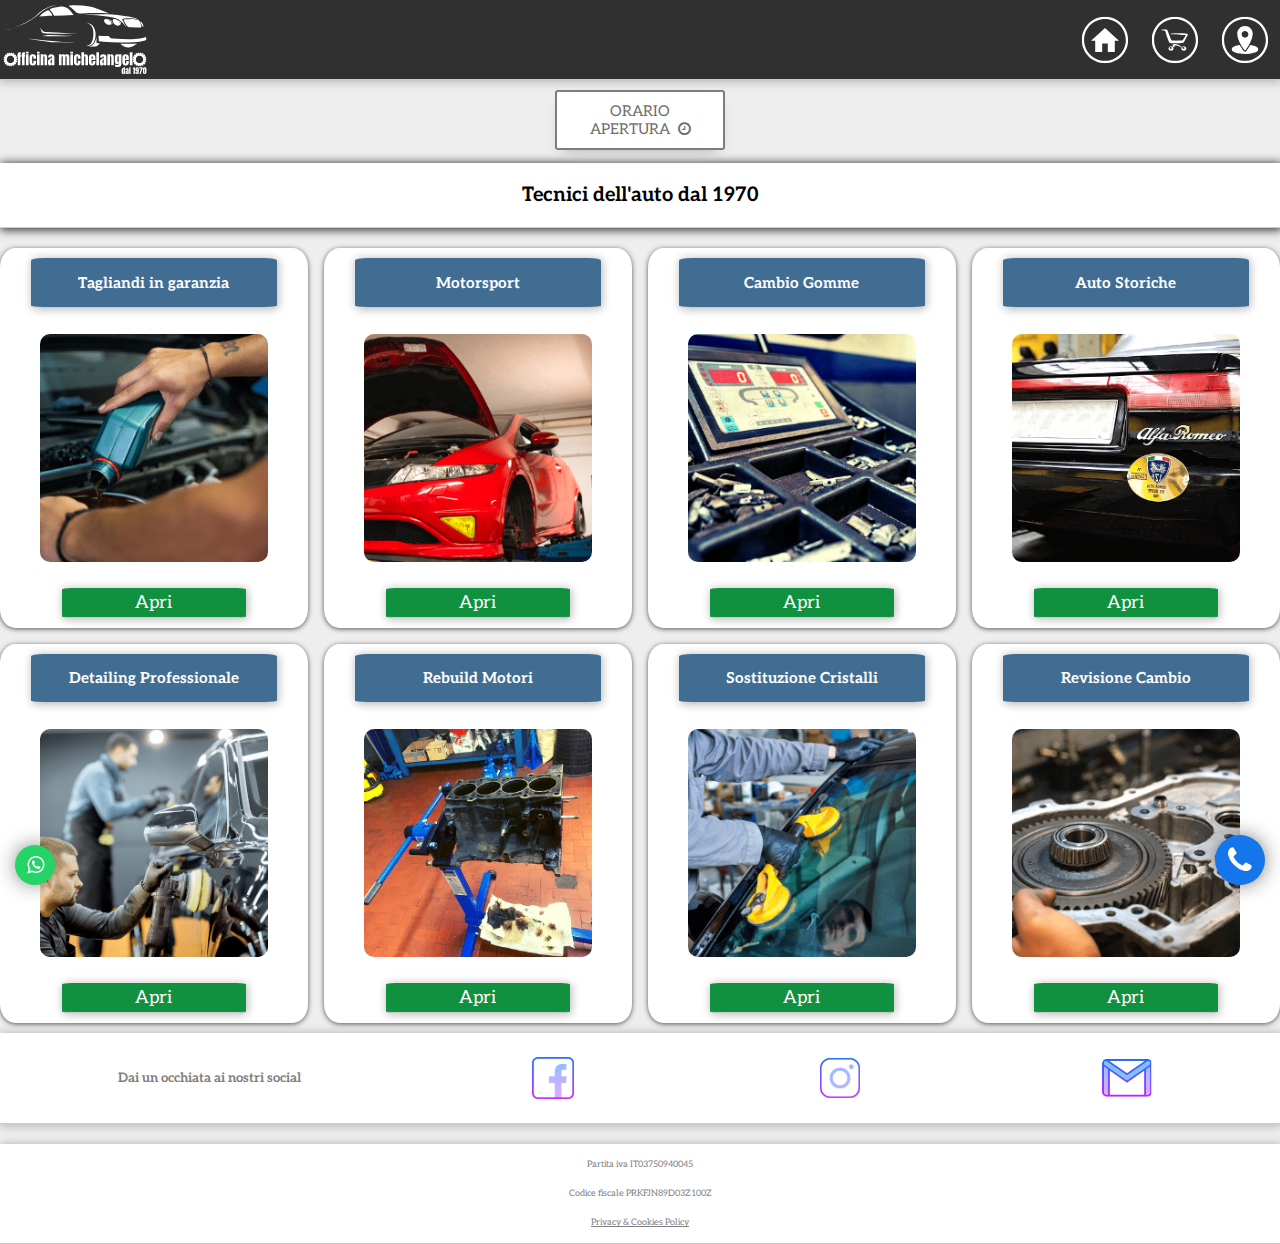
<file: index.html>
<!DOCTYPE html>
<html lang="it">
<head>
    <meta charset="UTF-8">
    <meta name="viewport" content="width=device-width, initial-scale=1.0">
    <meta name="google-site-verification" content="AZEXzsPAghOKx4AohIDBPITl9TLBLb7FRKa1IvWMMXA" />
    <meta name=”description” content=”Officina Meccanica Carrozzeria Torino San Salvario Crocetta meccanico auto storiche”>

    <title>Officina Michelangelo - San Salvario Torino</title>
    <link rel="stylesheet" href="https://cdnjs.cloudflare.com/ajax/libs/font-awesome/4.7.0/css/font-awesome.min.css">
    <link rel="stylesheet" href="index.css">
    <link rel="preconnect" href="https://fonts.gstatic.com">
    <link href="https://fonts.googleapis.com/css2?family=Aleo:wght@700&display=swap" rel="stylesheet">  
    <link rel="icon" href="assets/logo-white.svg" type="image/ico">

    <script src="index.js"></script>

</head>

<body>
    <header>
        <nav >  
            <ul class="navbar">  
              <li class="logo-container"><img alt="logo" class="logo" src="assets/logo-white.svg"></li>  
              <li class="icons"><a active href="./index.html" ><img alt="home-icn" class="top-icon" src="./assets/home-icn-white.svg"/></a></li>  
              <li class="icons"> <a href="./shop.html" ><img alt="shop-icn" class="top-icon" src="./assets/shop-icn-white.svg"/> </a> </li>  
              <li class="icons"> <a target="_blank" href="https://www.google.com/maps/place/Officina+meccanica+Michelangelo+dal+1970/@45.0516337,7.6713897,16.11z/data=!4m16!1m10!4m9!1m1!4e2!1m6!1m2!1s0x47886d460881e5cd:0x9ae1da9e3c7496e6!2sofficina+michelangelo+torino!2m2!1d7.6764551!2d45.0514731!3m4!1s0x47886d460881e5cd:0x9ae1da9e3c7496e6!8m2!3d45.0514731!4d7.6764551" ><img alt="geoloc-icn" class="top-icon" src="./assets/geo-icn-white.svg"/></a></li>  
            </ul>  
          </nav>   
    </header>

          <div id="main">
            <label class="viewOpen" for="modal-state">Orario Apertura&nbsp;&nbsp;<i class="fa fa-clock-o"></i></label>
            <input type="checkbox" name="modal-state" id="modal-state">
            <div class="modal-overlay">
              <label for="modal-state" class="modal-overlay-close"></label>
              <div class="modal">
                <label class="button-close" for="modal-state"><i class="fa fa-times"></i></label>
                <h2>Siamo aperti i seguenti giorni</h2>
                <div id="Wednesday" class="dateTime">
                  <div class="day">Lunedì</div>
                  <div class="time">7:45 - 12:45 | 13:45 - 18:45</div>
                </div>
                <br>
                <div id="Thursday" class="dateTime">
                  <div class="day">Martedì</div>
                  <div class="time">7:45 - 12:45 | 13:45 - 18:45</div>
                </div>
                <br>
                <div id="Friday" class="dateTime">
                  <div class="day">Mercoledì</div>
                  <div class="time">7:45 - 12:45 | 13:45 - 18:45</div>
                </div>
                <br>
                <div id="Saturday" class="dateTime">
                  <div class="day">Giovedì</div>
                  <div class="time">7:45 - 12:45 | 13:45 - 18:45</div>
                </div>
                <br>
                <div id="Sunday" class="dateTime">
                  <div class="day">Venerdì</div>
                  <div class="time">7:45 - 12:45 | 13:45 - 18:45</div>
                </div>
                <br>
                <div id="Monday" class="dateTime">
                  <div class="day">Sabato</div>
                  <div class="time">9:00 - 12:00</div>
                </div>
                <br>
                <div id="Tuesday" class="dateTime">
                  <div class="day">Domenica</div>
                  <div class="time">Chiuso</div>
                </div>
              </div>
            </div>
          </div>
          
        <h1 class="title">
              <p class="" date-timing="2000" data-type="">Tecnici dell'auto dal 1970</p>
        </h1>
            
        
        <section class="card-container">

            <article class="card">
                <header class="card__title">
                    <h3>Tagliandi in garanzia</h3>
                </header>
                <figure class="card__thumbnail">
                    <img alt="tagliandi" src="assets/tagliandi.png">
                </figure> 
                <div class="card-button-items">
                    <a href="./tagliandi.html" class="lft-card-button"><p class="open-article">Apri</p></a>
                </div>
            </article>
            
            <article class="card">
                <header class="card__title">
                    <h3>Motorsport</h3>
                </header>
                <figure class="card__thumbnail">
                    <img alt="auto-sportive" src="assets/motorsport-img.png">
                </figure> 
                <div class="card-button-items">
                    <a href="./motorsport.html" class="lft-card-button"><p class="open-article">Apri</p></a> 
                </div>
            </article>

            <article class="card">
                <header class="card__title">
                    <h3>Cambio Gomme</h3>                
                </header>
                <figure class="card__thumbnail">
                    <img alt="cambio-gomme" src="assets/gomme-img.png">
                </figure> 
                <div class="card-button-items">
                    <a href="./cambio-gomme.html" class="lft-card-button"><p class="open-article">Apri</p></a>
                </div>
            </article>

            <article class="card">
                <header class="card__title">
                    <h3>Auto Storiche</h3>
                </header>
                <figure class="card__thumbnail">
                    <img alt="auto-storiche" src="assets/autostoriche-img.png">
                </figure> 
                <div class="card-button-items">
                    <a href="./auto-storiche.html" class="lft-card-button"><p class="open-article">Apri</p></a>   
                </div>
            </article>

            <article class="card">
                <header class="card__title">
                    <h3>Detailing Professionale</h3>
                </header>
                <figure class="card__thumbnail">
                    <img alt="detailing-professionale" src="assets/detailing-img.png">
                </figure> 
                <div class="card-button-items">
                    <a href="./detailing-professionale.html" class="lft-card-button"><p class="open-article">Apri</p></a>    
                </div>
            </article>

            <article class="card">
                <header class="card__title">
                    <h3>Rebuild Motori</h3>
                </header>
                <figure class="card__thumbnail">
                    <img alt="rettifica-motore" src="assets/rebuild-img.png">
                </figure> 
                <div class="card-button-items">
                    <a href="./rebuild-motori.html" class="lft-card-button"><p class="open-article">Apri</p></a>  
                </div>
            </article>

            <article class="card">
                <header class="card__title">
                    <h3>Sostituzione Cristalli</h3>
                </header>
                <figure class="card__thumbnail">
                    <img alt="cambio-cristalli" src="assets/carglass-img.png">
                </figure> 
                <div class="card-button-items">
                    <a href="./cristalli.html" class="lft-card-button"><p class="open-article">Apri</p></a>     
                </div>
            </article>

            <article class="card">
                <header class="card__title">
                    <h3>Revisione Cambio</h3>
                </header>
                <figure class="card__thumbnail">
                    <img alt="cambio-auto" src="assets/cambio-img.png">
                </figure> 
                <div class="card-button-items">
                    <a href="./revisione-cambio.html" class="lft-card-button"><p class="open-article">Apri</p></a>   
                </div>
            </article>
        </section>

        <div class="social-icons">
            <h4 class="">Dai un occhiata ai nostri social </h4>
             <a target="_blank" href="https://www.facebook.com/Officinamichelangelo1970"><img alt="facebook-icn" class="social-icn" src="assets/facebook.svg"/></a>
             <a target="_blank" href="https://www.instagram.com/officinamichelangelo_dal1970/"k ><img alt="instagram-icn" class="social-icn" src="assets/instagram.svg"/> </a>
             <a target="_blank" href="mailto:automichelangelo1970@gmail.com" class="email"> <img alt="email-icn" class="social-icn" src="./assets/email.svg"/> </a>
        </div>

    <footer class="footer">
            <a target="_blank" href="https://wa.me/+393889377774?text=urlencodedtext" class="whatsapp-button"><i class="fa fa-whatsapp" style="color: white;"></i></a>
        <p class="final-info">Partita iva IT03750940045</p> 
        <p class="final-info">Codice fiscale PRKFJN89D03Z100Z</p> 
        <p class="final-info"><a href="./privacy-policy.html" style="text-decoration: underline; color: gray;">Privacy & Cookies Policy</a></p> 

        <a target="_blank" href="tel: +39 334 171 7082" class="phone-button"><i class="fa fa-phone" style="color: white;"></i></a>
    </footer>

    <!-- Global site tag (gtag.js) - Google Analytics -->
<script async src="https://www.googletagmanager.com/gtag/js?id=G-4ZKPQKNV30"></script>
<script>
  window.dataLayer = window.dataLayer || [];
  function gtag(){dataLayer.push(arguments);}
  gtag('js', new Date());

  gtag('config', 'G-4ZKPQKNV30');
</script>

</body>
</html>
</file>
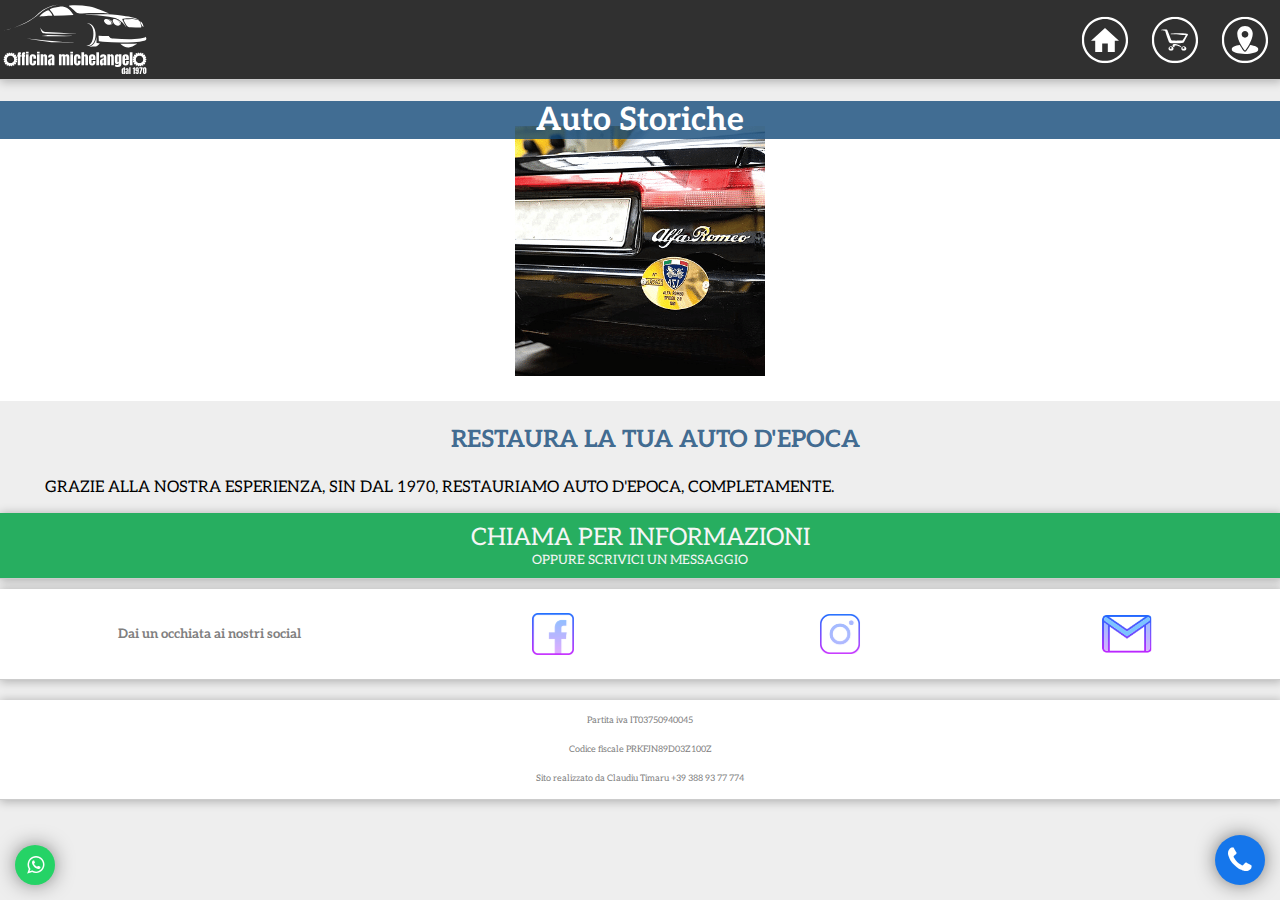
<file: auto-storiche.html>
<!DOCTYPE html>
<html lang="it">
<head>
    <meta charset="UTF-8">
    <meta name="viewport" content="width=device-width, initial-scale=1.0">
    <meta name="google-site-verification" content="AZEXzsPAghOKx4AohIDBPITl9TLBLb7FRKa1IvWMMXA" />

    <title>Auto Storiche</title>
    <link rel="stylesheet" href="https://cdnjs.cloudflare.com/ajax/libs/font-awesome/4.7.0/css/font-awesome.min.css">
    <link rel="stylesheet" href="auto-storiche.css">
    <link rel="stylesheet" href="index.css">
    <link rel="preconnect" href="https://fonts.gstatic.com">
    <link href="https://fonts.googleapis.com/css2?family=Aleo:wght@700&display=swap" rel="stylesheet">
    <link rel="preconnect" href="https://fonts.gstatic.com">
    <link href="https://fonts.googleapis.com/css2?family=Oswald&display=swap" rel="stylesheet">
    
    <link rel="icon" href="assets/logo-white.svg" type="image/ico">

    <script src="index.js"></script>

</head>

<body>
    <header>
        <nav >  
            <ul class="navbar">  
              <li class="logo-container"><img class="logo" src="assets/logo-white.svg"></li>  
              <li class="icons"><a active href="./index.html" ><img class="top-icon" src="./assets/home-icn-white.svg"/></a></li>  
              <li class="icons"> <a href="./shop.html" ><img class="top-icon" src="./assets/shop-icn-white.svg"/> </a> </li>  
              <li class="icons"> <a target="_blank" href="https://www.google.com/maps/place/Officina+meccanica+Michelangelo+dal+1970/@45.0516337,7.6713897,16.11z/data=!4m16!1m10!4m9!1m1!4e2!1m6!1m2!1s0x47886d460881e5cd:0x9ae1da9e3c7496e6!2sofficina+michelangelo+torino!2m2!1d7.6764551!2d45.0514731!3m4!1s0x47886d460881e5cd:0x9ae1da9e3c7496e6!8m2!3d45.0514731!4d7.6764551" ><img class="top-icon" src="./assets/geo-icn-white.svg"/></a></li>  
            </ul>  
          </nav>   
    </header>

    <div class="header">
        <div class="header-banner">
            <h1>Auto Storiche</h1>
        </div>
        <div class="clear"></div>
       
    </div>
         
    <article class="content">
            <h3 class="subtitle">Restaura la tua auto d'epoca</h3>
            <p>
                Grazie alla nostra esperienza, sin dal 1970, restauriamo auto d'epoca, completamente. 
            </p>
    </article> 

    <div class="book">
        <span class="book-txt">CHIAMA PER INFORMAZIONI</span>
        <span class="contacts">oppure SCRIVICI un messaggio</span>
    </div>
      
    <div class="social-icons">
        <h4 class="">Dai un occhiata ai nostri social </h4>
         <a target="_blank" href="https://www.facebook.com/Officinamichelangelo1970"><img alt="facebook-icn" class="social-icn" src="assets/facebook.svg"/></a>
         <a target="_blank" href="https://www.instagram.com/officinamichelangelo_dal1970/"k ><img alt="instagram-icn" class="social-icn" src="assets/instagram.svg"/> </a>
         <a target="_blank" href="mailto:automichelangelo1970@gmail.com" class="email"> <img alt="email-icn" class="social-icn" src="./assets/email.svg"/> </a>
    </div>

    <footer class="footer">
            <a target="_blank" href="https://wa.me/+393889377774?text=urlencodedtext" class="whatsapp-button"><i class="fa fa-whatsapp" style="color: white;"></i></a>
        <p class="final-info">Partita iva IT03750940045</p> 
        <p class="final-info">Codice fiscale PRKFJN89D03Z100Z</p>
        <p class="final-info">Sito realizzato da Claudiu Timaru +39 388 93 77 774</p> 
        <a target="_blank" href="tel: +39 334 171 7082" class="phone-button"><i class="fa fa-phone" style="color: white;"></i></a>
    </footer>
</body>
</html>
</file>
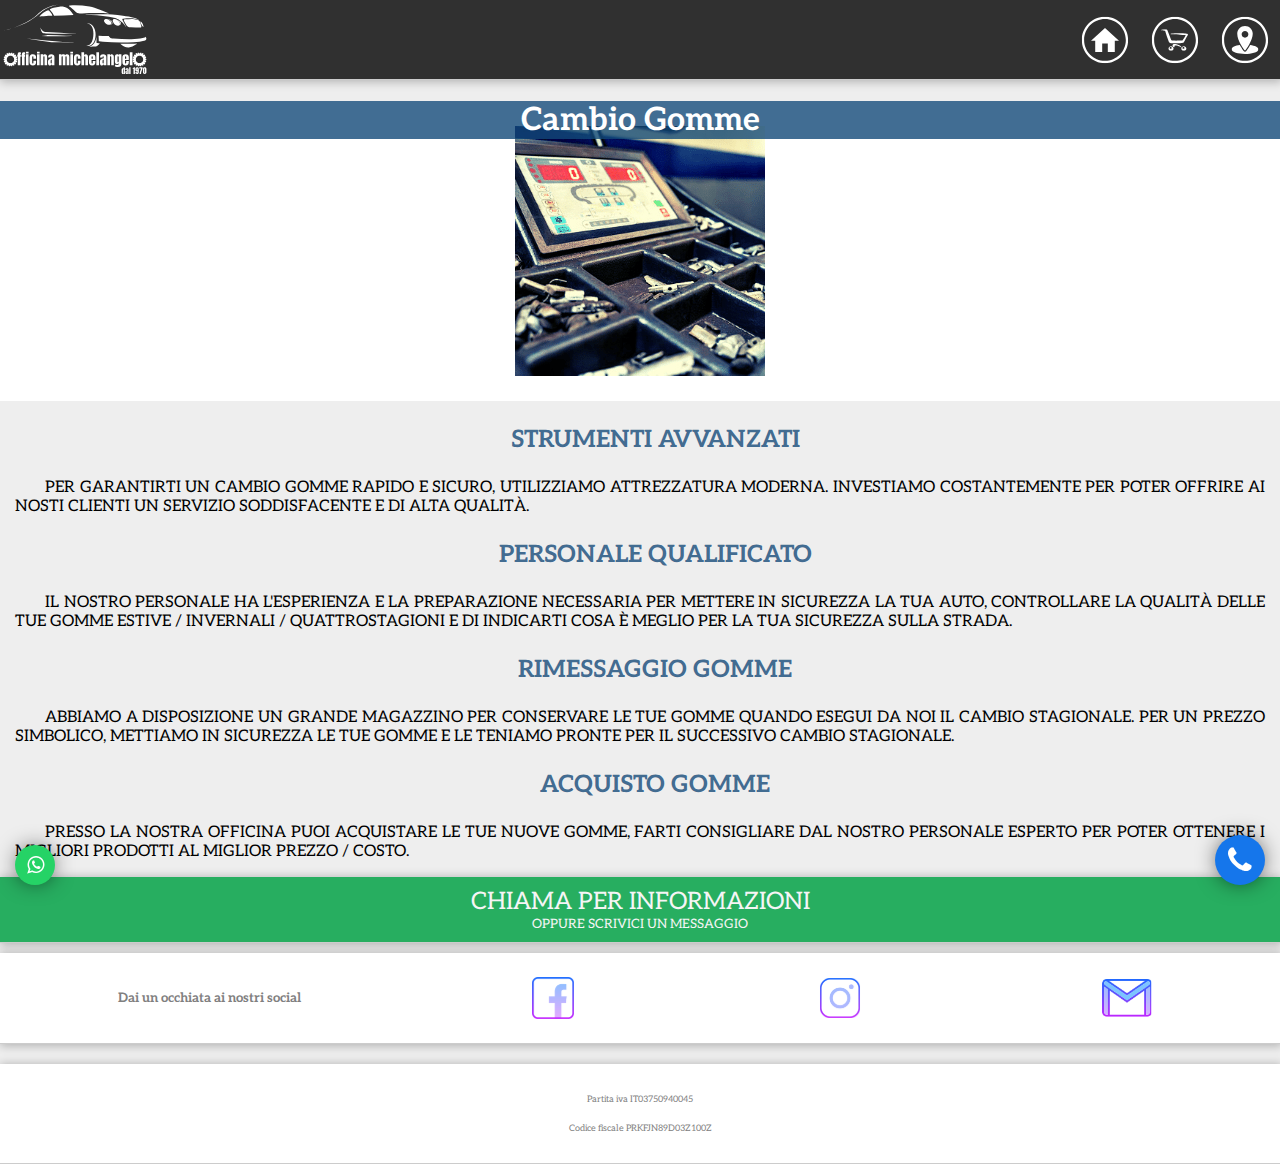
<file: cambio-gomme.html>
<!DOCTYPE html>
<html lang="it">
<head>
    <meta charset="UTF-8">
    <meta name="viewport" content="width=device-width, initial-scale=1.0">
    <meta name="google-site-verification" content="AZEXzsPAghOKx4AohIDBPITl9TLBLb7FRKa1IvWMMXA" />

    <title>Cambio gomme - Torino, San Salvario</title>
    <link rel="stylesheet" href="https://cdnjs.cloudflare.com/ajax/libs/font-awesome/4.7.0/css/font-awesome.min.css">
    <link rel="stylesheet" href="cambio-gomme.css">
    <link rel="stylesheet" href="index.css">
    <link rel="preconnect" href="https://fonts.gstatic.com">
    <link href="https://fonts.googleapis.com/css2?family=Aleo:wght@700&display=swap" rel="stylesheet">
    <link rel="preconnect" href="https://fonts.gstatic.com">
    <link href="https://fonts.googleapis.com/css2?family=Oswald&display=swap" rel="stylesheet">
    
    <link rel="icon" href="assets/logo-white.svg" type="image/ico">

    <script src="index.js"></script>

</head>

<body>
    <header>
        <nav >  
            <ul class="navbar">  
              <li class="logo-container"><img class="logo" src="assets/logo-white.svg"></li>  
              <li class="icons"><a active href="./index.html" ><img class="top-icon" src="./assets/home-icn-white.svg"/></a></li>  
              <li class="icons"> <a href="./shop.html" ><img class="top-icon" src="./assets/shop-icn-white.svg"/> </a> </li>  
              <li class="icons"> <a target="_blank" href="https://www.google.com/maps/place/Officina+meccanica+Michelangelo+dal+1970/@45.0516337,7.6713897,16.11z/data=!4m16!1m10!4m9!1m1!4e2!1m6!1m2!1s0x47886d460881e5cd:0x9ae1da9e3c7496e6!2sofficina+michelangelo+torino!2m2!1d7.6764551!2d45.0514731!3m4!1s0x47886d460881e5cd:0x9ae1da9e3c7496e6!8m2!3d45.0514731!4d7.6764551" ><img class="top-icon" src="./assets/geo-icn-white.svg"/></a></li>  
            </ul>  
          </nav>   
    </header>

    <div class="header">
        <div class="header-banner">
            <h1>Cambio Gomme</h1>
        </div>
        <div class="clear"></div>
       
    </div>
         
    <article class="content">
            <h3 class="subtitle">Strumenti avvanzati</h3>
            <p class="article-txt">
                Per garantirti un cambio gomme rapido e sicuro, utilizziamo attrezzatura moderna.
                Investiamo costantemente per poter offrire ai nosti clienti un servizio soddisfacente e di alta qualità.
            </p>
            <h3 class="subtitle">Personale Qualificato</h3>
            <p class="article-txt">
                Il nostro personale ha l'esperienza e la preparazione necessaria per mettere in sicurezza la tua auto,
                controllare la qualità delle tue gomme estive / invernali / quattrostagioni e di indicarti cosa è meglio
                per la tua sicurezza sulla strada.
            </p>
            <h3 class="subtitle">Rimessaggio Gomme</h3>
            <p class="article-txt">
                Abbiamo a disposizione un grande magazzino per conservare le tue gomme quando esegui da noi il cambio stagionale.
                Per un prezzo simbolico, mettiamo in sicurezza le tue gomme e le teniamo pronte per il successivo cambio stagionale.
            </p>
            <h3 class="subtitle">Acquisto gomme</h3>
            <p class="article-txt">
                Presso la nostra officina puoi acquistare le tue nuove gomme, farti consigliare dal nostro personale esperto
                per poter ottenere i migliori prodotti al miglior prezzo / costo.
            </p>
    </article> 

    <div class="book">
        <span class="book-txt">CHIAMA PER INFORMAZIONI</span>
        <span class="contacts">oppure SCRIVICI un messaggio</span>
    </div>
      
    <div class="social-icons">
        <h4 class="">Dai un occhiata ai nostri social </h4>
         <a target="_blank" href="https://www.facebook.com/Officinamichelangelo1970"><img alt="facebook-icn" class="social-icn" src="assets/facebook.svg"/></a>
         <a target="_blank" href="https://www.instagram.com/officinamichelangelo_dal1970/"k ><img alt="instagram-icn" class="social-icn" src="assets/instagram.svg"/> </a>
         <a target="_blank" href="mailto:automichelangelo1970@gmail.com" class="email"> <img alt="email-icn" class="social-icn" src="./assets/email.svg"/> </a>
    </div>

    <footer class="footer">
            <a target="_blank" href="https://wa.me/+393889377774?text=urlencodedtext" class="whatsapp-button"><i class="fa fa-whatsapp" style="color: white;"></i></a>
        <p class="final-info">Partita iva IT03750940045</p> 
        <p class="final-info">Codice fiscale PRKFJN89D03Z100Z</p> 
        <a target="_blank" href="tel: +39 334 171 7082" class="phone-button"><i class="fa fa-phone" style="color: white;"></i></a>
    </footer>
</body>
</html>
</file>
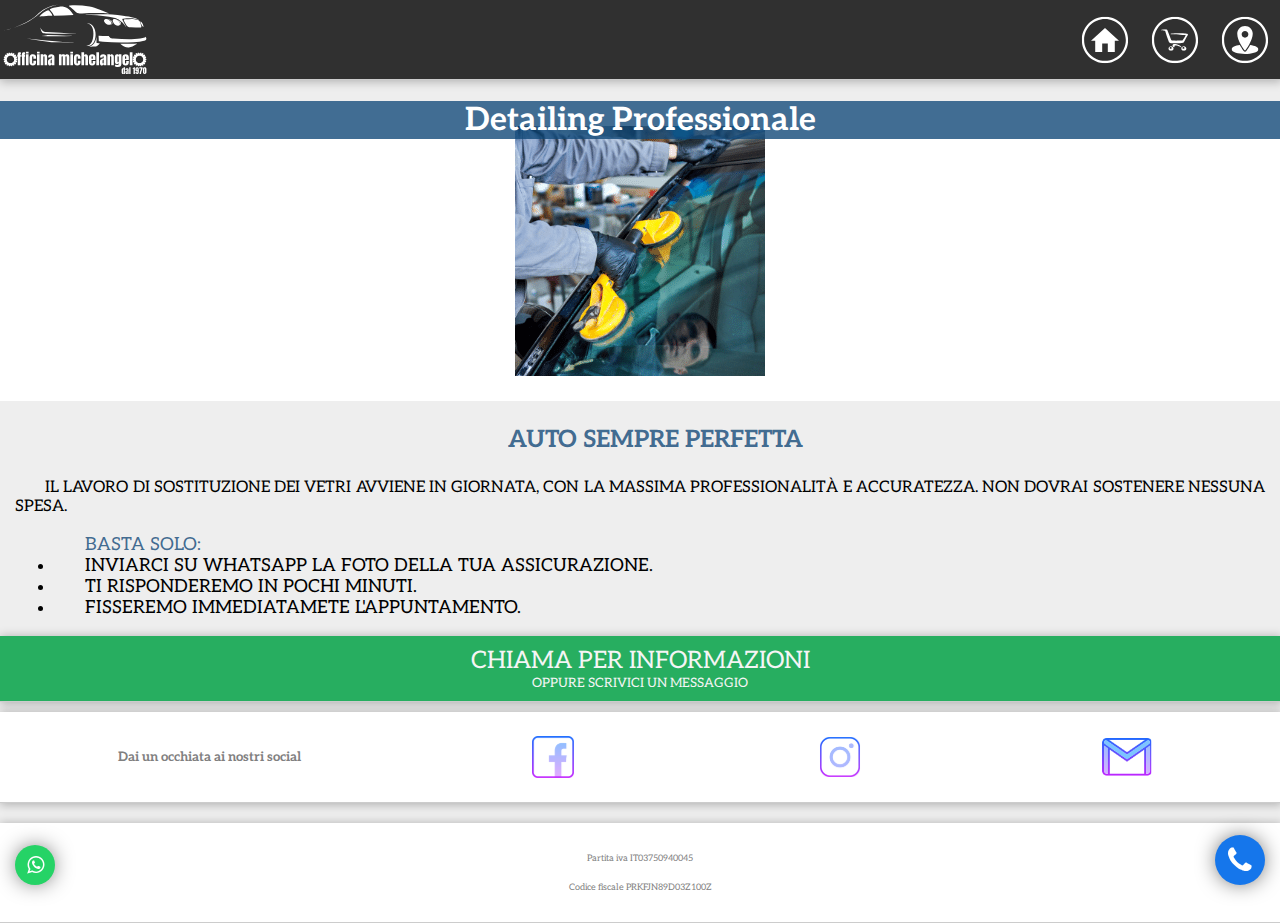
<file: cristalli.html>
<!DOCTYPE html>
<html lang="it">
<head>
    <meta charset="UTF-8">
    <meta name="viewport" content="width=device-width, initial-scale=1.0">
    <meta name="google-site-verification" content="AZEXzsPAghOKx4AohIDBPITl9TLBLb7FRKa1IvWMMXA" />

    <title>Detailing Professionale - Auto perfetta</title>
    <link rel="stylesheet" href="https://cdnjs.cloudflare.com/ajax/libs/font-awesome/4.7.0/css/font-awesome.min.css">
    <link rel="stylesheet" href="cristalli.css">
    <link rel="stylesheet" href="index.css">
    <link rel="preconnect" href="https://fonts.gstatic.com">
    <link href="https://fonts.googleapis.com/css2?family=Aleo:wght@700&display=swap" rel="stylesheet">
    <link rel="preconnect" href="https://fonts.gstatic.com">
    <link href="https://fonts.googleapis.com/css2?family=Oswald&display=swap" rel="stylesheet">
    
    <link rel="icon" href="assets/logo-white.svg" type="image/ico">

    <script src="index.js"></script>

</head>

<body>
    <header>
        <nav >  
            <ul class="navbar">  
              <li class="logo-container"><img class="logo" src="assets/logo-white.svg"></li>  
              <li class="icons"><a active href="./index.html" ><img class="top-icon" src="./assets/home-icn-white.svg"/></a></li>  
              <li class="icons"> <a href="./shop.html" ><img class="top-icon" src="./assets/shop-icn-white.svg"/> </a> </li>  
              <li class="icons"> <a target="_blank" href="https://www.google.com/maps/place/Officina+meccanica+Michelangelo+dal+1970/@45.0516337,7.6713897,16.11z/data=!4m16!1m10!4m9!1m1!4e2!1m6!1m2!1s0x47886d460881e5cd:0x9ae1da9e3c7496e6!2sofficina+michelangelo+torino!2m2!1d7.6764551!2d45.0514731!3m4!1s0x47886d460881e5cd:0x9ae1da9e3c7496e6!8m2!3d45.0514731!4d7.6764551" ><img class="top-icon" src="./assets/geo-icn-white.svg"/></a></li>  
            </ul>  
          </nav>   
    </header>

    <div class="header">
        <div class="header-banner">
            <h1>Detailing Professionale</h1>
        </div>
        <div class="clear"></div>
       
    </div>
         
    <article class="content">
            <h3 class="subtitle">Auto sempre perfetta</h3>
            <p class="article-txt">
                Il lavoro di sostituzione dei vetri avviene in giornata, con la massima professionalità e accuratezza. 
                Non dovrai sostenere nessuna spesa. 
                <ul>Basta solo:
                    <li>Inviarci su whatsapp la foto della tua assicurazione.</li>
                    <li>Ti risponderemo in pochi minuti.</li>
                    <li>Fisseremo immediatamete l'appuntamento.</li>
                </ul> 
            </p>
            </p>
    </article> 

    <div class="book">
        <span class="book-txt">CHIAMA PER INFORMAZIONI</span>
        <span class="contacts">oppure SCRIVICI un messaggio</span>
    </div>
      
    <div class="social-icons">
        <h4 class="">Dai un occhiata ai nostri social </h4>
         <a target="_blank" href="https://www.facebook.com/Officinamichelangelo1970"><img alt="facebook-icn" class="social-icn" src="assets/facebook.svg"/></a>
         <a target="_blank" href="https://www.instagram.com/officinamichelangelo_dal1970/"k ><img alt="instagram-icn" class="social-icn" src="assets/instagram.svg"/> </a>
         <a target="_blank" href="mailto:automichelangelo1970@gmail.com" class="email"> <img alt="email-icn" class="social-icn" src="./assets/email.svg"/> </a>
    </div>

    <footer class="footer">
            <a target="_blank" href="https://wa.me/+393889377774?text=urlencodedtext" class="whatsapp-button"><i class="fa fa-whatsapp" style="color: white;"></i></a>
        <p class="final-info">Partita iva IT03750940045</p> 
        <p class="final-info">Codice fiscale PRKFJN89D03Z100Z</p> 
        <a target="_blank" href="tel: +39 334 171 7082" class="phone-button"><i class="fa fa-phone" style="color: white;"></i></a>
    </footer>
</body>
</html>
</file>
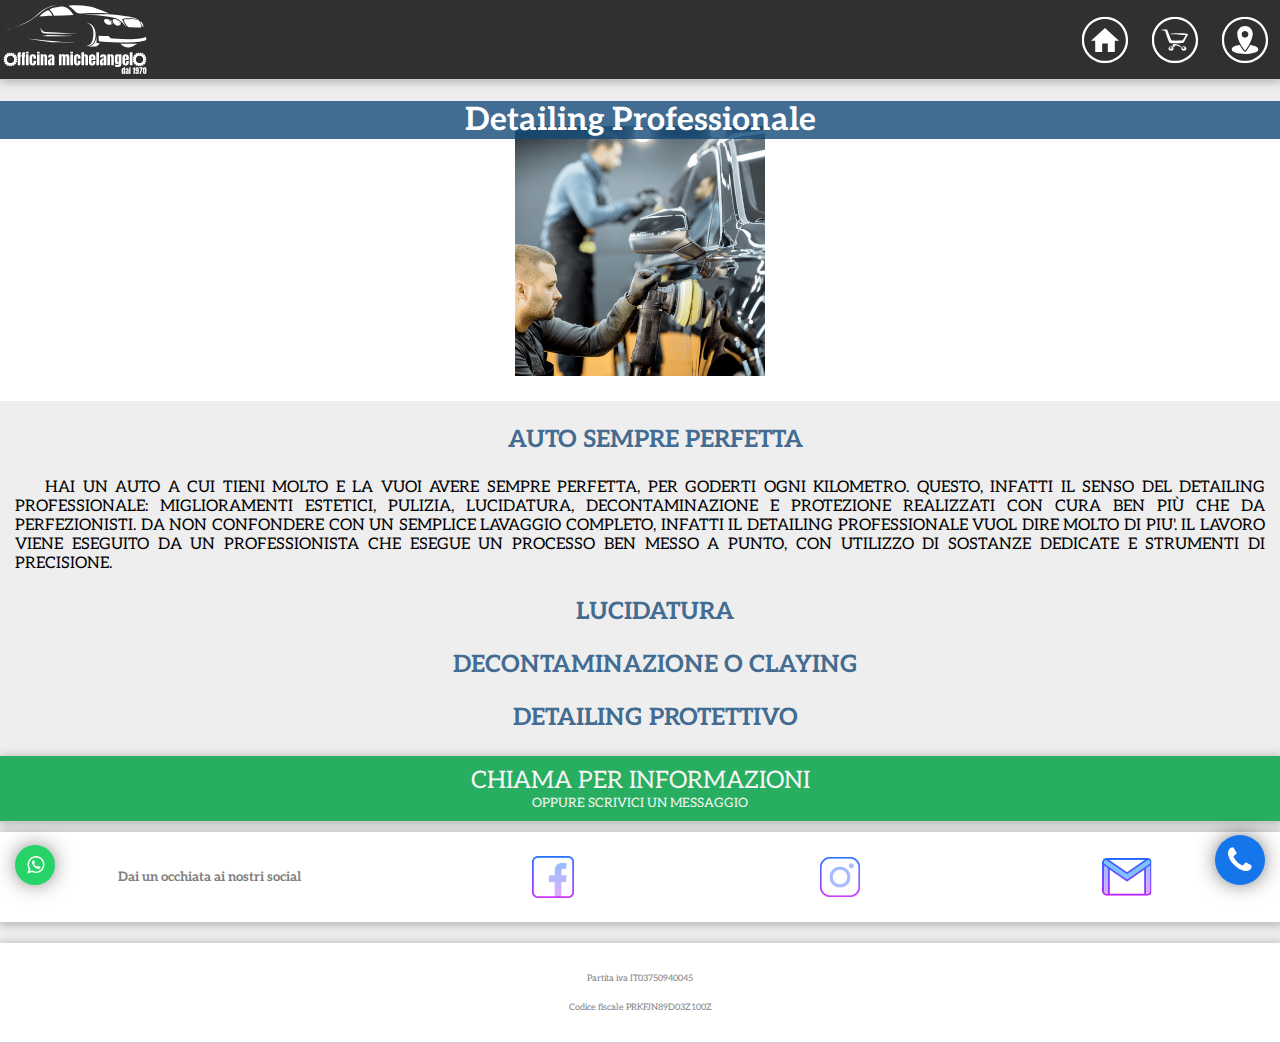
<file: detailing-professionale.html>
<!DOCTYPE html>
<html lang="it">
<head>
    <meta charset="UTF-8">
    <meta name="viewport" content="width=device-width, initial-scale=1.0">
    <meta name="google-site-verification" content="AZEXzsPAghOKx4AohIDBPITl9TLBLb7FRKa1IvWMMXA" />

    <title>Detailing Professionale - Auto perfetta</title>
    <link rel="stylesheet" href="https://cdnjs.cloudflare.com/ajax/libs/font-awesome/4.7.0/css/font-awesome.min.css">
    <link rel="stylesheet" href="detailing-professionale.css">
    <link rel="stylesheet" href="index.css">
    <link rel="preconnect" href="https://fonts.gstatic.com">
    <link href="https://fonts.googleapis.com/css2?family=Aleo:wght@700&display=swap" rel="stylesheet">
    <link rel="preconnect" href="https://fonts.gstatic.com">
    <link href="https://fonts.googleapis.com/css2?family=Oswald&display=swap" rel="stylesheet">
    
    <link rel="icon" href="assets/logo-white.svg" type="image/ico">

    <script src="index.js"></script>

</head>

<body>
    <header>
        <nav >  
            <ul class="navbar">  
              <li class="logo-container"><img class="logo" src="assets/logo-white.svg"></li>  
              <li class="icons"><a active href="./index.html" ><img class="top-icon" src="./assets/home-icn-white.svg"/></a></li>  
              <li class="icons"> <a href="./shop.html" ><img class="top-icon" src="./assets/shop-icn-white.svg"/> </a> </li>  
              <li class="icons"> <a target="_blank" href="https://www.google.com/maps/place/Officina+meccanica+Michelangelo+dal+1970/@45.0516337,7.6713897,16.11z/data=!4m16!1m10!4m9!1m1!4e2!1m6!1m2!1s0x47886d460881e5cd:0x9ae1da9e3c7496e6!2sofficina+michelangelo+torino!2m2!1d7.6764551!2d45.0514731!3m4!1s0x47886d460881e5cd:0x9ae1da9e3c7496e6!8m2!3d45.0514731!4d7.6764551" ><img class="top-icon" src="./assets/geo-icn-white.svg"/></a></li>  
            </ul>  
          </nav>   
    </header>

    <div class="header">
        <div class="header-banner">
            <h1>Detailing Professionale</h1>
        </div>
        <div class="clear"></div>
       
    </div>
         
    <article class="content">
            <h3 class="subtitle">Auto sempre perfetta</h3>
            <p class="article-txt">
                Hai un auto a cui tieni molto e la vuoi avere sempre perfetta, per goderti ogni kilometro.
                Questo, infatti il senso del Detailing professionale: miglioramenti estetici, pulizia,
                lucidatura, decontaminazione e protezione realizzati con cura ben più che da perfezionisti.
                Da non confondere con un semplice lavaggio completo, infatti il DETAILING PROFESSIONALE 
                vuol dire molto di piu'. Il lavoro viene eseguito da un PROFESSIONISTA che esegue un processo 
                ben messo a punto, con utilizzo di sostanze dedicate e strumenti di precisione.
            </p>
            <h3 class="subtitle">Lucidatura</h3>
            <p class="article-txt">
                
            </p>
            <h3 class="subtitle">Decontaminazione o Claying</h3>
            <p class="article-txt">
            </p>
            <h3 class="subtitle">Detailing Protettivo</h3>
            <p class="article-txt">
            </p>
    </article> 

    <div class="book">
        <span class="book-txt">CHIAMA PER INFORMAZIONI</span>
        <span class="contacts">oppure SCRIVICI un messaggio</span>
    </div>
      
    <div class="social-icons">
        <h4 class="">Dai un occhiata ai nostri social </h4>
         <a target="_blank" href="https://www.facebook.com/Officinamichelangelo1970"><img alt="facebook-icn" class="social-icn" src="assets/facebook.svg"/></a>
         <a target="_blank" href="https://www.instagram.com/officinamichelangelo_dal1970/"k ><img alt="instagram-icn" class="social-icn" src="assets/instagram.svg"/> </a>
         <a target="_blank" href="mailto:automichelangelo1970@gmail.com" class="email"> <img alt="email-icn" class="social-icn" src="./assets/email.svg"/> </a>
    </div>

    <footer class="footer">
            <a target="_blank" href="https://wa.me/+393889377774?text=urlencodedtext" class="whatsapp-button"><i class="fa fa-whatsapp" style="color: white;"></i></a>
        <p class="final-info">Partita iva IT03750940045</p> 
        <p class="final-info">Codice fiscale PRKFJN89D03Z100Z</p> 
        <a target="_blank" href="tel: +39 334 171 7082" class="phone-button"><i class="fa fa-phone" style="color: white;"></i></a>
    </footer>
</body>
</html>
</file>
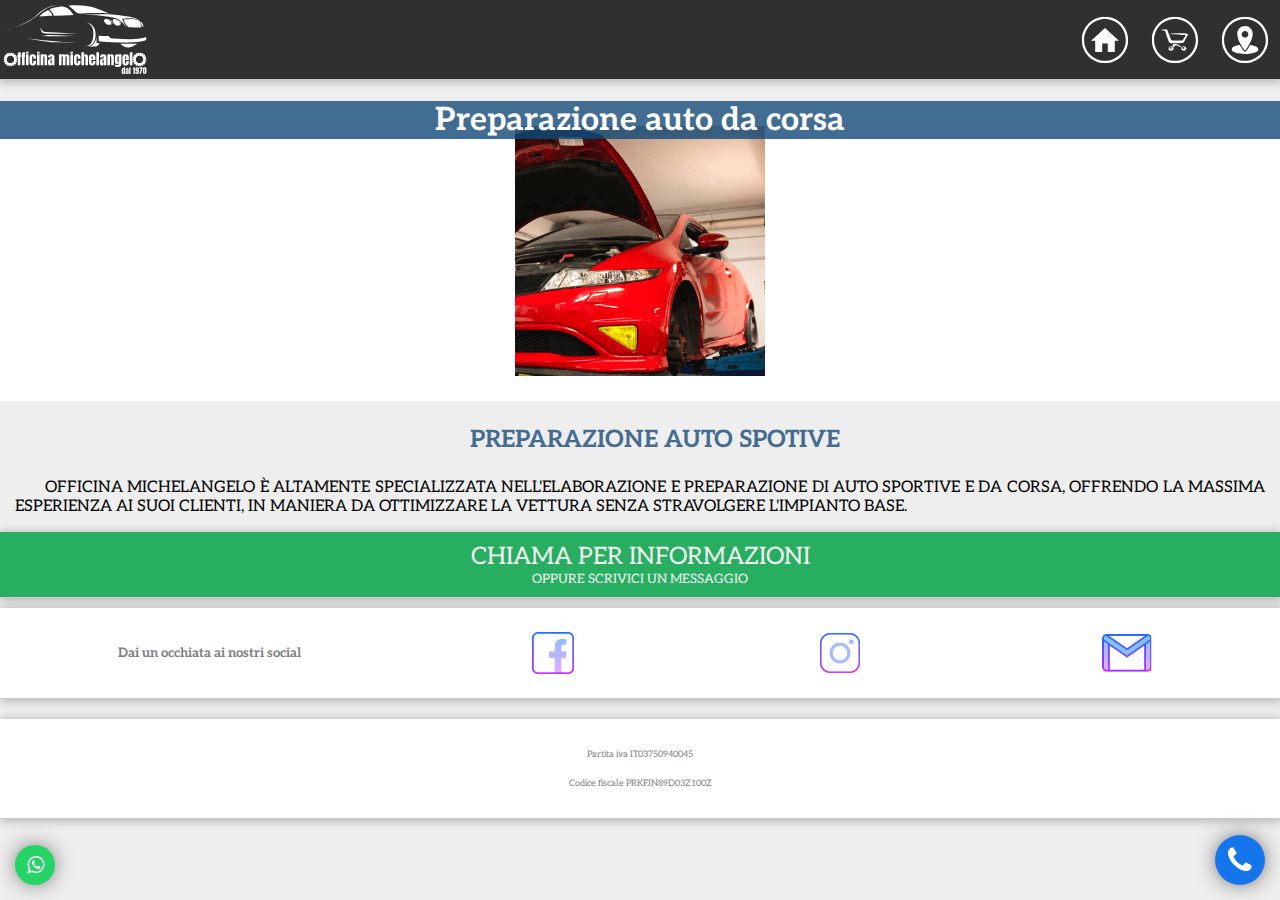
<file: motorsport.html>
<!DOCTYPE html>
<html lang="it">
<head>
    <meta charset="UTF-8">
    <meta name="viewport" content="width=device-width, initial-scale=1.0">
    <meta name="google-site-verification" content="AZEXzsPAghOKx4AohIDBPITl9TLBLb7FRKa1IvWMMXA" />
    <meta name=”description” content=”Preparazione auto da corsa motorsport”>

    <title>Motorsport - Preparazione a auto da corsa</title>
    <link rel="stylesheet" href="https://cdnjs.cloudflare.com/ajax/libs/font-awesome/4.7.0/css/font-awesome.min.css">
    <link rel="stylesheet" href="motorsport.css">
    <link rel="stylesheet" href="index.css">
    <link rel="preconnect" href="https://fonts.gstatic.com">
    <link href="https://fonts.googleapis.com/css2?family=Aleo:wght@700&display=swap" rel="stylesheet">
    <link rel="preconnect" href="https://fonts.gstatic.com">
    <link href="https://fonts.googleapis.com/css2?family=Oswald&display=swap" rel="stylesheet">
    
    <link rel="icon" href="assets/logo-white.svg" type="image/ico">

    <script src="index.js"></script>

</head>

<body>
    <header>
        <nav >  
            <ul class="navbar">  
              <li class="logo-container"><img alt="logo" class="logo" src="assets/logo-white.svg"></li>  
              <li class="icons"><a active href="./index.html" ><img alt="home-page-icn" class="top-icon" src="./assets/home-icn-white.svg"/></a></li>  
              <li class="icons"> <a href="./shop.html" ><img alt="shop-icn" class="top-icon" src="./assets/shop-icn-white.svg"/> </a> </li>  
              <li class="icons"> <a target="_blank" href="https://www.google.com/maps/place/Officina+meccanica+Michelangelo+dal+1970/@45.0516337,7.6713897,16.11z/data=!4m16!1m10!4m9!1m1!4e2!1m6!1m2!1s0x47886d460881e5cd:0x9ae1da9e3c7496e6!2sofficina+michelangelo+torino!2m2!1d7.6764551!2d45.0514731!3m4!1s0x47886d460881e5cd:0x9ae1da9e3c7496e6!8m2!3d45.0514731!4d7.6764551" ><img alt="geolocalisation-icn" class="top-icon" src="./assets/geo-icn-white.svg"/></a></li>  
            </ul>  
          </nav>   
    </header>

    <div class="header">
        <div class="header-banner">
            <h1>Preparazione auto da corsa</h1>
        </div>
        <div class="clear"></div>
       
    </div>
         
    <article class="content">
            <h3 class="subtitle">Preparazione auto spotive</h3>
            <p>
                Officina Michelangelo è altamente specializzata nell'elaborazione e preparazione di auto sportive e 
                da corsa, offrendo la massima esperienza ai suoi clienti, in maniera da ottimizzare la vettura senza 
                stravolgere l'impianto base. 
            </p>
    </article> 

    <div class="book">
        <span class="book-txt">CHIAMA PER INFORMAZIONI</span>
        <span class="contacts">oppure SCRIVICI un messaggio</span>
    </div>
      
    <div class="social-icons">
        <h4 class="">Dai un occhiata ai nostri social </h4>
         <a target="_blank" href="https://www.facebook.com/Officinamichelangelo1970"><img alt="facebook-icn" class="social-icn" src="assets/facebook.svg"/></a>
         <a target="_blank" href="https://www.instagram.com/officinamichelangelo_dal1970/"k ><img alt="instagram-icn" class="social-icn" src="assets/instagram.svg"/> </a>
         <a target="_blank" href="mailto:automichelangelo1970@gmail.com" class="email"> <img alt="email-icn" class="social-icn" src="./assets/email.svg"/> </a>
    </div>

    <footer class="footer">
            <a target="_blank" href="https://wa.me/+393889377774?text=urlencodedtext" class="whatsapp-button"><i class="fa fa-whatsapp" style="color: white;"></i></a>
        <p class="final-info">Partita iva IT03750940045</p> 
        <p class="final-info">Codice fiscale PRKFJN89D03Z100Z</p> 
        <a target="_blank" href="tel: +39 334 171 7082" class="phone-button"><i class="fa fa-phone" style="color: white;"></i></a>
    </footer>
</body>
</html>
</file>
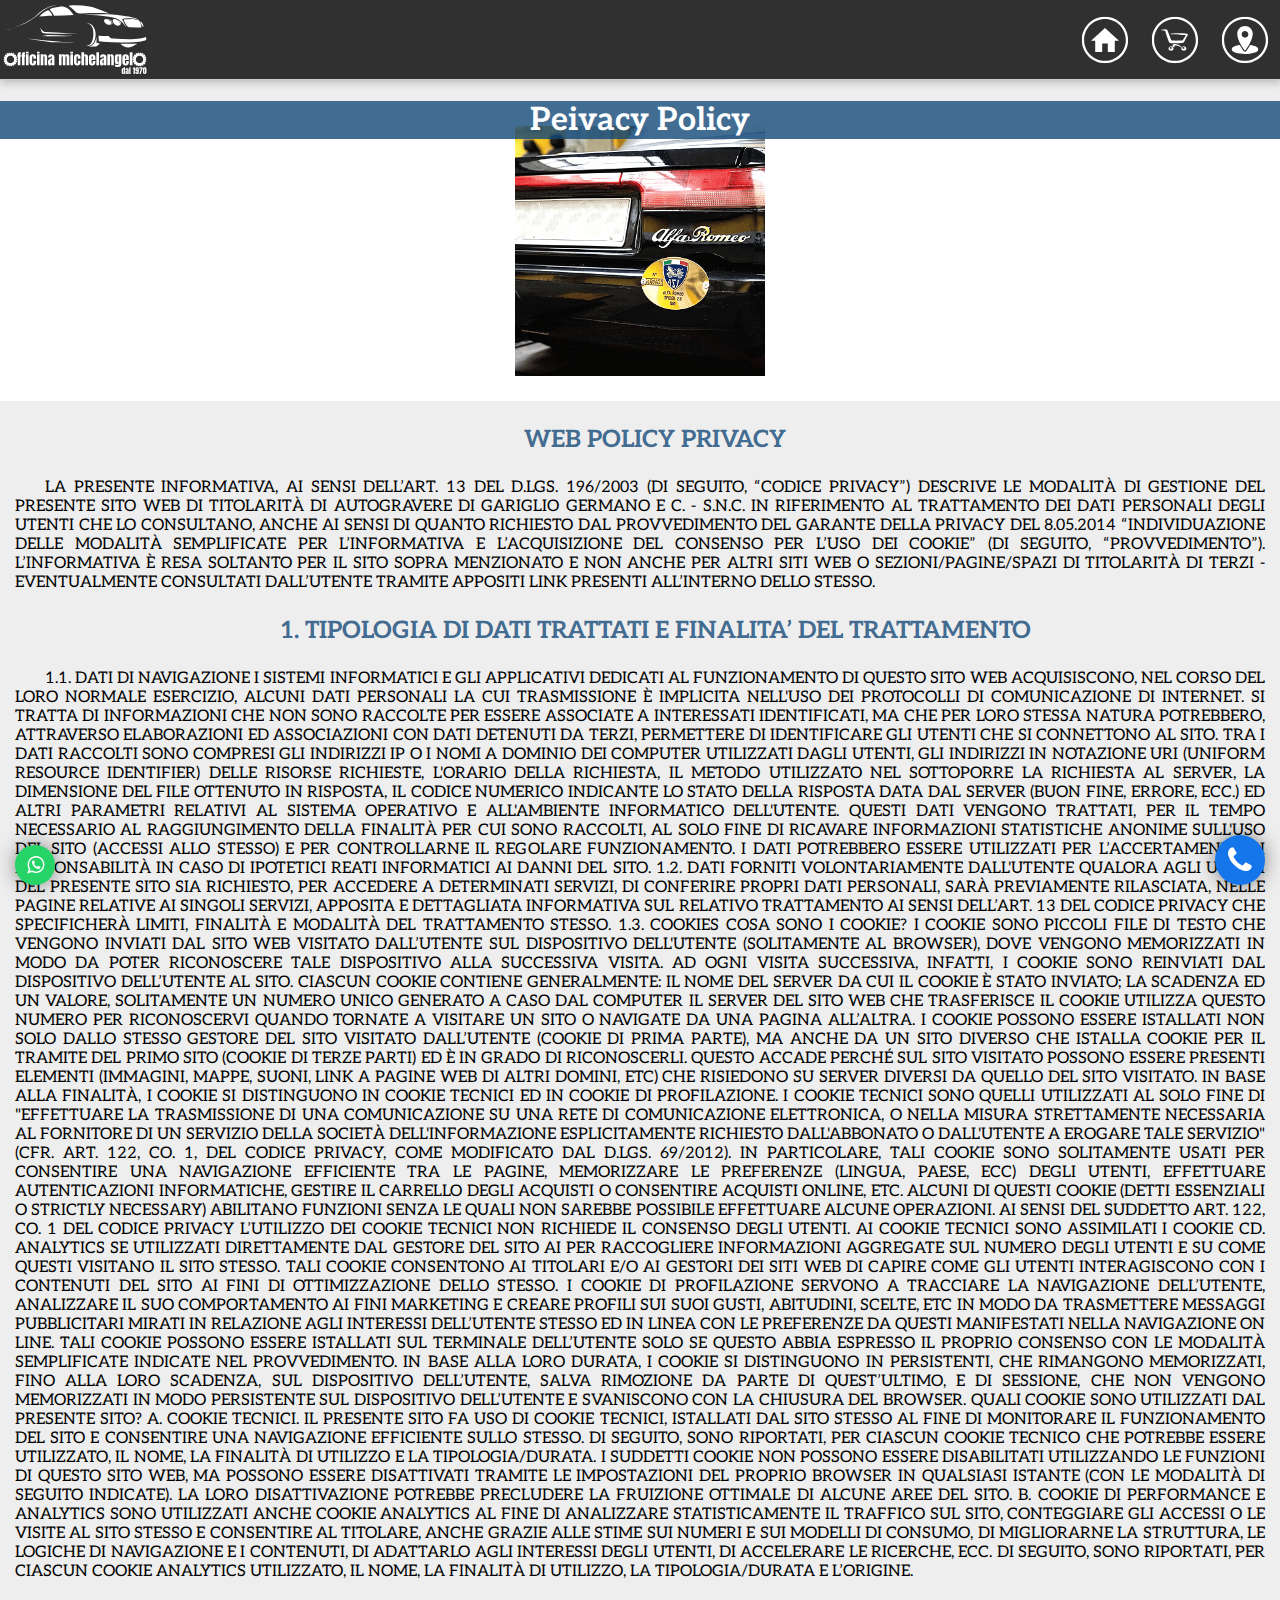
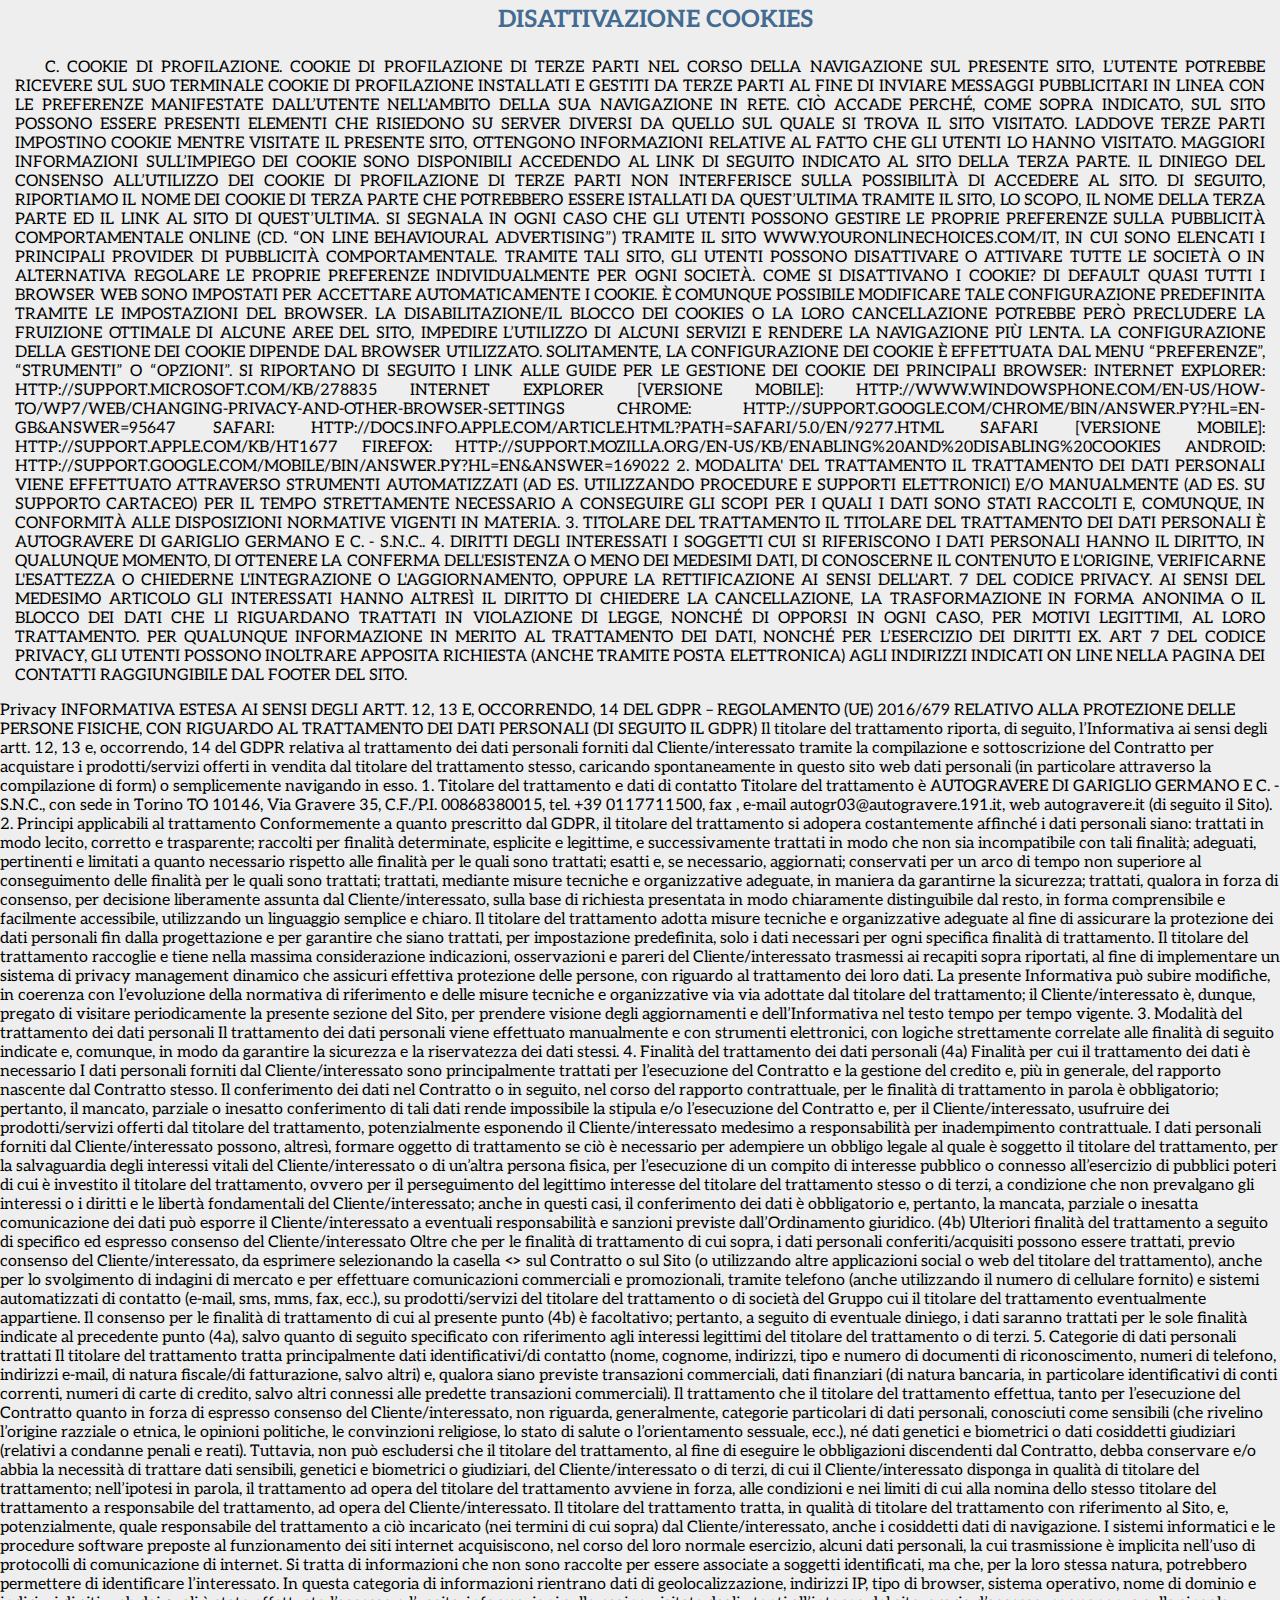
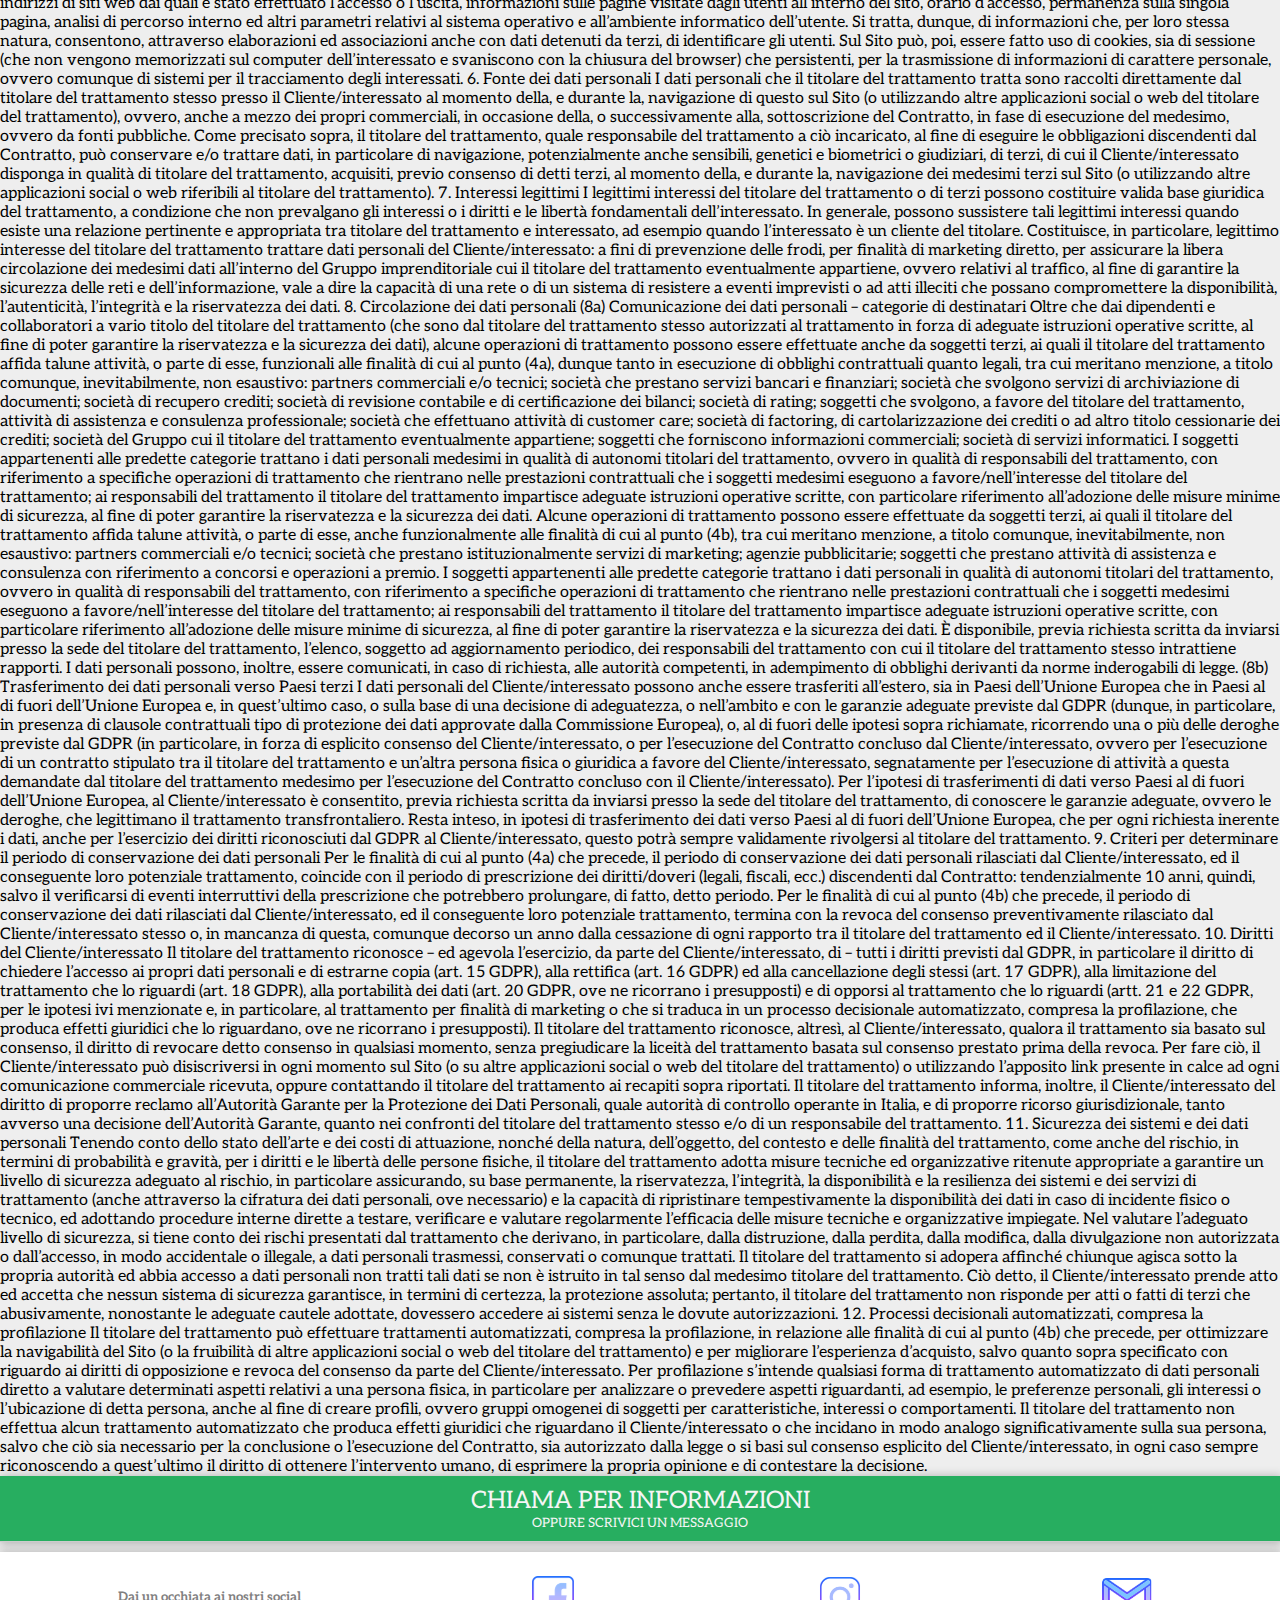
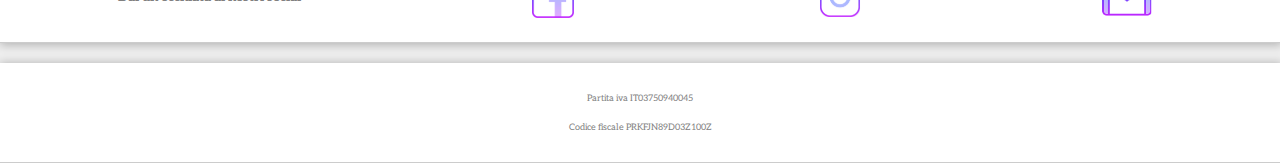
<file: privacy-policy.html>
<!DOCTYPE html>
<html lang="it">
<head>
    <meta charset="UTF-8">
    <meta name="viewport" content="width=device-width, initial-scale=1.0">
    <meta name="google-site-verification" content="AZEXzsPAghOKx4AohIDBPITl9TLBLb7FRKa1IvWMMXA" />

    <title>Privacy Policy - Officina Michelangelo Torino</title>
    <link rel="stylesheet" href="https://cdnjs.cloudflare.com/ajax/libs/font-awesome/4.7.0/css/font-awesome.min.css">
    <link rel="stylesheet" href="auto-storiche.css">
    <link rel="stylesheet" href="index.css">
    <link rel="preconnect" href="https://fonts.gstatic.com">
    <link href="https://fonts.googleapis.com/css2?family=Aleo:wght@700&display=swap" rel="stylesheet">
    <link rel="preconnect" href="https://fonts.gstatic.com">
    <link href="https://fonts.googleapis.com/css2?family=Oswald&display=swap" rel="stylesheet">
    
    <link rel="icon" href="assets/logo-white.svg" type="image/ico">

    <script src="index.js"></script>

</head>

<body>
    <header>
        <nav >  
            <ul class="navbar">  
              <li class="logo-container"><img class="logo" src="assets/logo-white.svg"></li>  
              <li class="icons"><a active href="./index.html" ><img class="top-icon" src="./assets/home-icn-white.svg"/></a></li>  
              <li class="icons"> <a href="./shop.html" ><img class="top-icon" src="./assets/shop-icn-white.svg"/> </a> </li>  
              <li class="icons"> <a target="_blank" href="https://www.google.com/maps/place/Officina+meccanica+Michelangelo+dal+1970/@45.0516337,7.6713897,16.11z/data=!4m16!1m10!4m9!1m1!4e2!1m6!1m2!1s0x47886d460881e5cd:0x9ae1da9e3c7496e6!2sofficina+michelangelo+torino!2m2!1d7.6764551!2d45.0514731!3m4!1s0x47886d460881e5cd:0x9ae1da9e3c7496e6!8m2!3d45.0514731!4d7.6764551" ><img class="top-icon" src="./assets/geo-icn-white.svg"/></a></li>  
            </ul>  
          </nav>   
    </header>

    <div class="header">
        <div class="header-banner">
            <h1>Peivacy Policy</h1>
        </div>
        <div class="clear"></div>
       
    </div>
         
    <article class="content">
            <h3 class="subtitle">Web Policy Privacy</h3>
            <p>
                La presente informativa, ai sensi dell’art. 13 del d.lgs. 196/2003 (di seguito, “Codice Privacy”) descrive le modalità di gestione del presente sito web di titolarità di  AUTOGRAVERE DI GARIGLIO GERMANO E C. - S.N.C. in riferimento al trattamento dei dati personali degli utenti che lo consultano, anche ai sensi di quanto richiesto dal Provvedimento del Garante della Privacy del 8.05.2014 “Individuazione delle modalità semplificate per l’informativa e l’acquisizione del consenso per l’uso dei cookie” (di seguito, “Provvedimento”).
                L’informativa è resa soltanto per il sito sopra menzionato e non anche per altri siti web o sezioni/pagine/spazi di titolarità di terzi - eventualmente consultati dall’utente tramite appositi link presenti all’interno dello stesso. 
            </p>
    </article> 
      
    <article class="content">
        <h3 class="subtitle">1. TIPOLOGIA DI DATI TRATTATI E FINALITA’ DEL TRATTAMENTO</h3>
        <p>
            1.1. Dati di navigazione
I sistemi informatici e gli applicativi dedicati al funzionamento di questo sito web acquisiscono, nel corso del loro normale esercizio, alcuni dati personali la cui trasmissione è implicita nell'uso dei protocolli di comunicazione di Internet.
Si tratta di informazioni che non sono raccolte per essere associate a interessati identificati, ma che per loro stessa natura potrebbero, attraverso elaborazioni ed associazioni con dati detenuti da terzi, permettere di identificare gli utenti che si connettono al sito. Tra i dati raccolti sono compresi gli indirizzi IP o i nomi a dominio dei computer utilizzati dagli utenti, gli indirizzi in notazione URI (Uniform Resource Identifier) delle risorse richieste, l'orario della richiesta, il metodo utilizzato nel sottoporre la richiesta al server, la dimensione del file ottenuto in risposta, il codice numerico indicante lo stato della risposta data dal server (buon fine, errore, ecc.) ed altri parametri relativi al sistema operativo e all'ambiente informatico dell'utente.
Questi dati vengono trattati, per il tempo necessario al raggiungimento della finalità per cui sono raccolti, al solo fine di ricavare informazioni statistiche anonime sull'uso del sito (accessi allo stesso) e per controllarne il regolare funzionamento.
I dati potrebbero essere utilizzati per l’accertamento di responsabilità in caso di ipotetici reati informatici ai danni del sito.

1.2. Dati forniti volontariamente dall'utente
Qualora agli utenti del presente sito sia richiesto, per accedere a determinati servizi, di conferire propri dati personali, sarà previamente rilasciata, nelle pagine relative ai singoli servizi, apposita e dettagliata Informativa sul relativo trattamento ai sensi dell’art. 13 del Codice Privacy che specificherà limiti, finalità e modalità del trattamento stesso.

1.3. Cookies
Cosa sono i cookie?
I cookie sono piccoli file di testo che vengono inviati dal sito web visitato dall’utente sul dispositivo dell'utente (solitamente al browser), dove vengono memorizzati in modo da poter riconoscere tale dispositivo alla successiva visita. Ad ogni visita successiva, infatti, i cookie sono reinviati dal dispositivo dell’utente al sito.
Ciascun cookie contiene generalmente: il nome del server da cui il cookie è stato inviato; la scadenza ed un valore, solitamente un numero unico generato a caso dal computer Il server del sito web che trasferisce il cookie utilizza questo numero per riconoscervi quando tornate a visitare un sito o navigate da una pagina all’altra.
I cookie possono essere istallati non solo dallo stesso gestore del sito visitato dall’utente (cookie di prima parte), ma anche da un sito diverso che istalla cookie per il tramite del primo sito (cookie di terze parti) ed è in grado di riconoscerli. Questo accade perché sul sito visitato possono essere presenti elementi (immagini, mappe, suoni, link a pagine web di altri domini, etc) che risiedono su server diversi da quello del sito visitato.
In base alla finalità, i cookie si distinguono in cookie tecnici ed in cookie di profilazione.
I cookie tecnici sono quelli utilizzati al solo fine di "effettuare la trasmissione di una comunicazione su una rete di comunicazione elettronica, o nella misura strettamente necessaria al fornitore di un servizio della società dell'informazione esplicitamente richiesto dall'abbonato o dall'utente a erogare tale servizio" (cfr. art. 122, co. 1, del Codice Privacy, come modificato dal d.lgs. 69/2012). In particolare, tali cookie sono solitamente usati per consentire una navigazione efficiente tra le pagine, memorizzare le preferenze (lingua, paese, ecc)  degli utenti, effettuare autenticazioni informatiche, gestire il carrello degli acquisti o  consentire acquisti online, etc. Alcuni di questi cookie (detti essenziali o strictly necessary) abilitano funzioni senza le quali non sarebbe possibile effettuare alcune operazioni. Ai sensi del suddetto art. 122, co. 1 del Codice Privacy l’utilizzo dei cookie tecnici non richiede il consenso degli utenti.
Ai cookie tecnici sono assimilati i cookie cd. analytics se utilizzati direttamente dal gestore del sito ai  per raccogliere informazioni aggregate sul numero degli utenti e su come questi visitano il sito stesso. Tali cookie consentono ai titolari e/o ai gestori dei siti web di capire come gli utenti interagiscono con i contenuti del sito ai fini di ottimizzazione dello stesso.
I cookie di profilazione servono a tracciare la navigazione dell’utente, analizzare il suo comportamento ai fini marketing e creare profili sui suoi gusti, abitudini, scelte, etc in modo da trasmettere messaggi pubblicitari mirati in relazione agli interessi dell’utente stesso ed in linea con le preferenze da questi manifestati nella navigazione on line. Tali cookie possono essere istallati sul terminale dell’utente solo se questo abbia espresso il proprio consenso con le modalità semplificate  indicate nel Provvedimento.
In base alla loro durata, i cookie si distinguono in persistenti, che rimangono memorizzati, fino alla loro scadenza, sul dispositivo dell’utente, salva rimozione da parte di quest’ultimo, e di sessione, che non vengono memorizzati in modo persistente sul dispositivo dell’utente e svaniscono con la chiusura del browser.

Quali cookie sono utilizzati dal presente sito?
a. Cookie tecnici.
Il presente sito fa uso di cookie tecnici, istallati dal sito stesso al fine di monitorare il funzionamento del sito e consentire una navigazione efficiente sullo stesso.
Di seguito, sono riportati, per ciascun cookie tecnico che potrebbe essere utilizzato, il nome, la finalità di utilizzo e la tipologia/durata.
I suddetti cookie non possono essere disabilitati utilizzando le funzioni di questo sito web, ma possono essere disattivati tramite le impostazioni del proprio browser in qualsiasi istante (con le modalità di seguito indicate). La loro disattivazione potrebbe precludere la fruizione ottimale di alcune aree del sito.
b. Cookie di performance e analytics
Sono utilizzati anche cookie analytics al fine di analizzare statisticamente il traffico sul sito, conteggiare gli accessi o le visite al sito stesso e consentire al titolare, anche grazie alle stime sui numeri e sui modelli di consumo, di migliorarne la struttura, le logiche di navigazione e i contenuti, di adattarlo agli interessi degli utenti, di accelerare le ricerche, ecc.
Di seguito, sono riportati, per ciascun cookie analytics utilizzato, il nome, la finalità di utilizzo, la tipologia/durata e l’origine.   
</p>
</article> 

<article class="content">
    <h3 class="subtitle">Disattivazione cookies </h3>
    <p>
        c. Cookie di profilazione.
Cookie di profilazione di terze parti
Nel corso della navigazione sul presente sito, l’utente potrebbe ricevere sul suo terminale cookie di profilazione installati e gestiti da terze parti al fine di inviare messaggi pubblicitari in linea con le preferenze manifestate dall’utente nell'ambito della sua navigazione in rete. Ciò accade perché, come sopra indicato, sul sito possono essere presenti elementi che risiedono su server diversi da quello sul quale si trova il sito visitato. Laddove terze parti impostino cookie mentre visitate il presente sito, ottengono informazioni relative al fatto che gli utenti lo hanno visitato. Maggiori informazioni sull’impiego dei cookie sono disponibili accedendo al link di seguito indicato al sito della terza parte. Il diniego del consenso all’utilizzo dei cookie di profilazione di terze parti non interferisce sulla possibilità di accedere al sito.
Di seguito, riportiamo il nome dei cookie di terza parte che potrebbero essere istallati da quest’ultima tramite il sito, lo scopo, il nome della terza parte ed il link al sito di quest’ultima.
   
Si segnala in ogni caso che gli utenti possono gestire le proprie preferenze sulla pubblicità comportamentale online (cd. “on line behavioural advertising”) tramite il sito www.youronlinechoices.com/it, in cui sono elencati i principali provider di pubblicità comportamentale.  Tramite tali sito, gli utenti possono disattivare o attivare tutte le società o in alternativa regolare le proprie preferenze individualmente per ogni società.

Come si disattivano i cookie?
Di default quasi tutti i browser web sono impostati per accettare automaticamente i cookie. È   comunque possibile modificare tale configurazione predefinita tramite le impostazioni del browser. La disabilitazione/il blocco dei cookies o la loro cancellazione potrebbe però precludere la fruizione ottimale di alcune aree del sito, impedire l’utilizzo di alcuni servizi e rendere la navigazione più lenta.
La configurazione della gestione dei cookie dipende dal browser utilizzato. Solitamente, la configurazione dei cookie è effettuata dal menu “Preferenze”, “Strumenti” o “Opzioni”.
Si riportano di seguito i link alle guide per le gestione dei cookie dei principali browser:
Internet Explorer: http://support.microsoft.com/kb/278835
Internet Explorer [versione mobile]: http://www.windowsphone.com/en-us/how-to/wp7/web/changing-privacy-and-other-browser-settings
Chrome: http://support.google.com/chrome/bin/answer.py?hl=en-GB&answer=95647
Safari: http://docs.info.apple.com/article.html?path=Safari/5.0/en/9277.html
Safari [versione mobile]: http://support.apple.com/kb/HT1677
Firefox: http://support.mozilla.org/en-US/kb/Enabling%20and%20disabling%20cookies
Android: http://support.google.com/mobile/bin/answer.py?hl=en&answer=169022

2. MODALITA' DEL TRATTAMENTO
Il trattamento dei dati personali viene effettuato attraverso strumenti automatizzati (ad es. utilizzando procedure e supporti elettronici) e/o manualmente (ad es. su supporto cartaceo) per il tempo strettamente necessario a conseguire gli scopi per i quali i dati sono stati raccolti e, comunque, in conformità alle disposizioni normative vigenti in materia.

3. TITOLARE DEL TRATTAMENTO
Il Titolare del trattamento dei dati personali è AUTOGRAVERE DI GARIGLIO GERMANO E C. - S.N.C..

4. DIRITTI DEGLI INTERESSATI
I soggetti cui si riferiscono i dati personali hanno il diritto, in qualunque momento, di ottenere la conferma dell'esistenza o meno dei medesimi dati, di conoscerne il contenuto e l'origine, verificarne l'esattezza o chiederne l'integrazione o l'aggiornamento, oppure la rettificazione ai sensi dell'art. 7 del Codice Privacy. Ai sensi del medesimo articolo gli interessati hanno altresì il diritto di chiedere la cancellazione, la trasformazione in forma anonima o il blocco dei dati che li riguardano trattati in violazione di legge, nonché di opporsi in ogni caso, per motivi legittimi, al loro trattamento.
Per qualunque informazione in merito al trattamento dei dati, nonché per l’esercizio dei diritti ex. art 7 del Codice Privacy, gli utenti possono inoltrare apposita richiesta (anche tramite posta elettronica) agli indirizzi indicati on line nella pagina dei Contatti raggiungibile dal footer del sito.
</p>
</article> 

Privacy
INFORMATIVA ESTESA AI SENSI DEGLI ARTT. 12, 13 E, OCCORRENDO, 14 DEL GDPR – REGOLAMENTO (UE) 2016/679 RELATIVO ALLA PROTEZIONE DELLE PERSONE FISICHE, CON RIGUARDO AL TRATTAMENTO DEI DATI PERSONALI (DI SEGUITO IL GDPR)

Il titolare del trattamento riporta, di seguito, l’Informativa ai sensi degli artt. 12, 13 e, occorrendo, 14 del GDPR relativa al trattamento dei dati personali forniti dal Cliente/interessato tramite la compilazione e sottoscrizione del Contratto per acquistare i prodotti/servizi offerti in vendita dal titolare del trattamento stesso, caricando spontaneamente in questo sito web dati personali (in particolare attraverso la compilazione di form) o semplicemente navigando in esso.

1. Titolare del trattamento e dati di contatto
Titolare del trattamento è AUTOGRAVERE DI GARIGLIO GERMANO E C. - S.N.C., con sede in Torino TO 10146, Via Gravere 35, C.F./P.I. 00868380015, tel. +39 0117711500, fax , e-mail autogr03@autogravere.191.it, web autogravere.it (di seguito il Sito).

2. Principi applicabili al trattamento
Conformemente a quanto prescritto dal GDPR, il titolare del trattamento si adopera costantemente affinché i dati personali siano:
trattati in modo lecito, corretto e trasparente;
raccolti per finalità determinate, esplicite e legittime, e successivamente trattati in modo che non sia incompatibile con tali finalità;
adeguati, pertinenti e limitati a quanto necessario rispetto alle finalità per le quali sono trattati;
esatti e, se necessario, aggiornati;
conservati per un arco di tempo non superiore al conseguimento delle finalità per le quali sono trattati;
trattati, mediante misure tecniche e organizzative adeguate, in maniera da garantirne la sicurezza;
trattati, qualora in forza di consenso, per decisione liberamente assunta dal Cliente/interessato, sulla base di richiesta presentata in modo chiaramente distinguibile dal resto, in forma comprensibile e facilmente accessibile, utilizzando un linguaggio semplice e chiaro.
Il titolare del trattamento adotta misure tecniche e organizzative adeguate al fine di assicurare la protezione dei dati personali fin dalla progettazione e per garantire che siano trattati, per impostazione predefinita, solo i dati necessari per ogni specifica finalità di trattamento.
Il titolare del trattamento raccoglie e tiene nella massima considerazione indicazioni, osservazioni e pareri del Cliente/interessato trasmessi ai recapiti sopra riportati, al fine di implementare un sistema di privacy management dinamico che assicuri effettiva protezione delle persone, con riguardo al trattamento dei loro dati.
La presente Informativa può subire modifiche, in coerenza con l’evoluzione della normativa di riferimento e delle misure tecniche e organizzative via via adottate dal titolare del trattamento; il Cliente/interessato è, dunque, pregato di visitare periodicamente la presente sezione del Sito, per prendere visione degli aggiornamenti e dell’Informativa nel testo tempo per tempo vigente.

3. Modalità del trattamento dei dati personali
Il trattamento dei dati personali viene effettuato manualmente e con strumenti elettronici, con logiche strettamente correlate alle finalità di seguito indicate e, comunque, in modo da garantire la sicurezza e la riservatezza dei dati stessi.

4. Finalità del trattamento dei dati personali

(4a) Finalità per cui il trattamento dei dati è necessario
I dati personali forniti dal Cliente/interessato sono principalmente trattati per l’esecuzione del Contratto e la gestione del credito e, più in generale, del rapporto nascente dal Contratto stesso.
Il conferimento dei dati nel Contratto o in seguito, nel corso del rapporto contrattuale, per le finalità di trattamento in parola è obbligatorio; pertanto, il mancato, parziale o inesatto conferimento di tali dati rende impossibile la stipula e/o l’esecuzione del Contratto e, per il Cliente/interessato, usufruire dei prodotti/servizi offerti dal titolare del trattamento, potenzialmente esponendo il Cliente/interessato medesimo a responsabilità per inadempimento contrattuale.
I dati personali forniti dal Cliente/interessato possono, altresì, formare oggetto di trattamento se ciò è necessario per adempiere un obbligo legale al quale è soggetto il titolare del trattamento, per la salvaguardia degli interessi vitali del Cliente/interessato o di un’altra persona fisica, per l’esecuzione di un compito di interesse pubblico o connesso all’esercizio di pubblici poteri di cui è investito il titolare del trattamento, ovvero per il perseguimento del legittimo interesse del titolare del trattamento stesso o di terzi, a condizione che non prevalgano gli interessi o i diritti e le libertà fondamentali del Cliente/interessato; anche in questi casi, il conferimento dei dati è obbligatorio e, pertanto, la mancata, parziale o inesatta comunicazione dei dati può esporre il Cliente/interessato a eventuali responsabilità e sanzioni previste dall’Ordinamento giuridico. 


(4b) Ulteriori finalità del trattamento a seguito di specifico ed espresso consenso del Cliente/interessato
Oltre che per le finalità di trattamento di cui sopra, i dati personali conferiti/acquisiti possono essere trattati, previo consenso del Cliente/interessato, da esprimere selezionando la casella <<Presta il consenso>> sul Contratto o sul Sito (o utilizzando altre applicazioni social o web del titolare del trattamento), anche per lo svolgimento di indagini di mercato e per effettuare comunicazioni commerciali e promozionali, tramite telefono (anche utilizzando il numero di cellulare fornito) e sistemi automatizzati di contatto (e-mail, sms, mms, fax, ecc.), su prodotti/servizi del titolare del trattamento o di società del Gruppo cui il titolare del trattamento eventualmente appartiene.
Il consenso per le finalità di trattamento di cui al presente punto (4b) è facoltativo; pertanto, a seguito di eventuale diniego, i dati saranno trattati per le sole finalità indicate al precedente punto (4a), salvo quanto di seguito specificato con riferimento agli interessi legittimi del titolare del trattamento o di terzi.


5. Categorie di dati personali trattati
Il titolare del trattamento tratta principalmente dati identificativi/di contatto (nome, cognome, indirizzi, tipo e numero di documenti di riconoscimento, numeri di telefono, indirizzi e-mail, di natura fiscale/di fatturazione, salvo altri) e, qualora siano previste transazioni commerciali, dati finanziari (di natura bancaria, in particolare identificativi di conti correnti, numeri di carte di credito, salvo altri connessi alle predette transazioni commerciali). 
Il trattamento che il titolare del trattamento effettua, tanto per l’esecuzione del Contratto quanto in forza di espresso consenso del Cliente/interessato, non riguarda, generalmente, categorie particolari di dati personali, conosciuti come sensibili (che rivelino l’origine razziale o etnica, le opinioni politiche, le convinzioni religiose, lo stato di salute o l’orientamento sessuale, ecc.), né dati genetici e biometrici o dati cosiddetti giudiziari (relativi a condanne penali e reati).
Tuttavia, non può escludersi che il titolare del trattamento, al fine di eseguire le obbligazioni discendenti dal Contratto, debba conservare e/o abbia la necessità di trattare dati sensibili, genetici e biometrici o giudiziari, del Cliente/interessato o di terzi, di cui il Cliente/interessato disponga in qualità di titolare del trattamento; nell’ipotesi in parola, il trattamento ad opera del titolare del trattamento avviene in forza, alle condizioni e nei limiti di cui alla nomina dello stesso titolare del trattamento a responsabile del trattamento, ad opera del Cliente/interessato.  
Il titolare del trattamento tratta, in qualità di titolare del trattamento con riferimento al Sito, e, potenzialmente, quale responsabile del trattamento a ciò incaricato (nei termini di cui sopra) dal Cliente/interessato, anche i cosiddetti dati di navigazione. I sistemi informatici e le procedure software preposte al funzionamento dei siti internet acquisiscono, nel corso del loro normale esercizio, alcuni dati personali, la cui trasmissione è implicita nell’uso di protocolli di comunicazione di internet. Si tratta di informazioni che non sono raccolte per essere associate a soggetti identificati, ma che, per la loro stessa natura, potrebbero permettere di identificare l’interessato. In questa categoria di informazioni rientrano dati di geolocalizzazione, indirizzi IP, tipo di browser, sistema operativo, nome di dominio e indirizzi di siti web dai quali è stato effettuato l’accesso o l’uscita, informazioni sulle pagine visitate dagli utenti all’interno del sito, orario d’accesso, permanenza sulla singola pagina, analisi di percorso interno ed altri parametri relativi al sistema operativo e all’ambiente informatico dell’utente. Si tratta, dunque, di informazioni che, per loro stessa natura, consentono, attraverso elaborazioni ed associazioni anche con dati detenuti da terzi, di identificare gli utenti.
Sul Sito può, poi, essere fatto uso di cookies, sia di sessione (che non vengono memorizzati sul computer dell’interessato e svaniscono con la chiusura del browser) che persistenti, per la trasmissione di informazioni di carattere personale, ovvero comunque di sistemi per il tracciamento degli interessati.

6. Fonte dei dati personali
I dati personali che il titolare del trattamento tratta sono raccolti direttamente dal titolare del trattamento stesso presso il Cliente/interessato al momento della, e durante la, navigazione di questo sul Sito (o utilizzando altre applicazioni social o web del titolare del trattamento), ovvero, anche a mezzo dei propri commerciali, in occasione della, o successivamente alla, sottoscrizione del Contratto, in fase di esecuzione del medesimo, ovvero da fonti pubbliche.
Come precisato sopra, il titolare del trattamento, quale responsabile del trattamento a ciò incaricato, al fine di eseguire le obbligazioni discendenti dal Contratto, può conservare e/o trattare dati, in particolare di navigazione, potenzialmente anche sensibili, genetici e biometrici o giudiziari, di terzi, di cui il Cliente/interessato disponga in qualità di titolare del trattamento, acquisiti, previo consenso di detti terzi, al momento della, e durante la, navigazione dei medesimi terzi sul Sito (o utilizzando altre applicazioni social o web riferibili al titolare del trattamento).  

7. Interessi legittimi
I legittimi interessi del titolare del trattamento o di terzi possono costituire valida base giuridica del trattamento, a condizione che non prevalgano gli interessi o i diritti e le libertà fondamentali dell’interessato. In generale, possono sussistere tali legittimi interessi quando esiste una relazione pertinente e appropriata tra titolare del trattamento e interessato, ad esempio quando l’interessato è un cliente del titolare. Costituisce, in particolare, legittimo interesse del titolare del trattamento trattare dati personali del Cliente/interessato: a fini di prevenzione delle frodi, per finalità di marketing diretto, per assicurare la libera circolazione dei medesimi dati all’interno del Gruppo imprenditoriale cui il titolare del trattamento eventualmente appartiene, ovvero relativi al traffico, al fine di garantire la sicurezza delle reti e dell’informazione, vale a dire la capacità di una rete o di un sistema di resistere a eventi imprevisti o ad atti illeciti che possano compromettere la disponibilità, l’autenticità, l’integrità e la riservatezza dei dati. 

8. Circolazione dei dati personali

(8a) Comunicazione dei dati personali – categorie di destinatari
Oltre che dai dipendenti e collaboratori a vario titolo del titolare del trattamento (che sono dal titolare del trattamento stesso autorizzati al trattamento in forza di adeguate istruzioni operative scritte, al fine di poter garantire la riservatezza e la sicurezza dei dati), alcune operazioni di trattamento possono essere effettuate anche da soggetti terzi, ai quali il titolare del trattamento affida talune attività, o parte di esse, funzionali alle finalità di cui al punto (4a), dunque tanto in esecuzione di obblighi contrattuali quanto legali, tra cui meritano menzione, a titolo comunque, inevitabilmente, non esaustivo: partners commerciali e/o tecnici; società che prestano servizi bancari e finanziari; società che svolgono servizi di archiviazione di documenti; società di recupero crediti; società di revisione contabile e di certificazione dei bilanci; società di rating; soggetti che svolgono, a favore del titolare del trattamento, attività di assistenza e consulenza professionale; società che effettuano attività di customer care; società di factoring, di cartolarizzazione dei crediti o ad altro titolo cessionarie dei crediti; società del Gruppo cui il titolare del trattamento eventualmente appartiene; soggetti che forniscono informazioni commerciali; società di servizi informatici. I soggetti appartenenti alle predette categorie trattano i dati personali medesimi in qualità di autonomi titolari del trattamento, ovvero in qualità di responsabili del trattamento, con riferimento a specifiche operazioni di trattamento che rientrano nelle prestazioni contrattuali che i soggetti medesimi eseguono a favore/nell’interesse del titolare del trattamento; ai responsabili del trattamento il titolare del trattamento impartisce adeguate istruzioni operative scritte, con particolare riferimento all’adozione delle misure minime di sicurezza, al fine di poter garantire la riservatezza e la sicurezza dei dati.
Alcune operazioni di trattamento possono essere effettuate da soggetti terzi, ai quali il titolare del trattamento affida talune attività, o parte di esse, anche funzionalmente alle finalità di cui al punto (4b), tra cui meritano menzione, a titolo comunque, inevitabilmente, non esaustivo: partners commerciali e/o tecnici; società che prestano istituzionalmente servizi di marketing; agenzie pubblicitarie; soggetti che prestano attività di assistenza e consulenza con riferimento a concorsi e operazioni a premio. I soggetti appartenenti alle predette categorie trattano i dati personali in qualità di autonomi titolari del trattamento, ovvero in qualità di responsabili del trattamento, con riferimento a specifiche operazioni di trattamento che rientrano nelle prestazioni contrattuali che i soggetti medesimi eseguono a favore/nell’interesse del titolare del trattamento; ai responsabili del trattamento il titolare del trattamento impartisce adeguate istruzioni operative scritte, con particolare riferimento all’adozione delle misure minime di sicurezza, al fine di poter garantire la riservatezza e la sicurezza dei dati.
È disponibile, previa richiesta scritta da inviarsi presso la sede del titolare del trattamento, l’elenco, soggetto ad aggiornamento periodico, dei responsabili del trattamento con cui il titolare del trattamento stesso intrattiene rapporti.
I dati personali possono, inoltre, essere comunicati, in caso di richiesta, alle autorità competenti, in adempimento di obblighi derivanti da norme inderogabili di legge.


(8b) Trasferimento dei dati personali verso Paesi terzi
I dati personali del Cliente/interessato possono anche essere trasferiti all’estero, sia in Paesi dell’Unione Europea che in Paesi al di fuori dell’Unione Europea e, in quest’ultimo caso, o sulla base di una decisione di adeguatezza, o nell’ambito e con le garanzie adeguate previste dal GDPR (dunque, in particolare, in presenza di clausole contrattuali tipo di protezione dei dati approvate dalla Commissione Europea), o, al di fuori delle ipotesi sopra richiamate, ricorrendo una o più delle deroghe previste dal GDPR (in particolare, in forza di esplicito consenso del Cliente/interessato, o per l’esecuzione del Contratto concluso dal Cliente/interessato, ovvero per l’esecuzione di un contratto stipulato tra il titolare del trattamento e un’altra persona fisica o giuridica a favore del Cliente/interessato, segnatamente per l’esecuzione di attività a questa demandate dal titolare del trattamento medesimo per l’esecuzione del Contratto concluso con il Cliente/interessato). Per l’ipotesi di trasferimenti di dati verso Paesi al di fuori dell’Unione Europea, al Cliente/interessato è consentito, previa richiesta scritta da inviarsi presso la sede del titolare del trattamento, di conoscere le garanzie adeguate, ovvero le deroghe, che legittimano il trattamento transfrontaliero. Resta inteso, in ipotesi di trasferimento dei dati verso Paesi al di fuori dell’Unione Europea, che per ogni richiesta inerente i dati, anche per l’esercizio dei diritti riconosciuti dal GDPR al Cliente/interessato, questo potrà sempre validamente rivolgersi al titolare del trattamento.


9. Criteri per determinare il periodo di conservazione dei dati personali
Per le finalità di cui al punto (4a) che precede, il periodo di conservazione dei dati personali rilasciati dal Cliente/interessato, ed il conseguente loro potenziale trattamento, coincide con il periodo di prescrizione dei diritti/doveri (legali, fiscali, ecc.) discendenti dal Contratto: tendenzialmente 10 anni, quindi, salvo il verificarsi di eventi interruttivi della prescrizione che potrebbero prolungare, di fatto, detto periodo.
Per le finalità di cui al punto (4b) che precede, il periodo di conservazione dei dati rilasciati dal Cliente/interessato, ed il conseguente loro potenziale trattamento, termina con la revoca del consenso preventivamente rilasciato dal Cliente/interessato stesso o, in mancanza di questa, comunque decorso un anno dalla cessazione di ogni rapporto tra il titolare del trattamento ed il Cliente/interessato.

10. Diritti del Cliente/interessato
Il titolare del trattamento riconosce – ed agevola l’esercizio, da parte del Cliente/interessato, di – tutti i diritti previsti dal GDPR, in particolare il diritto di chiedere l’accesso ai propri dati personali e di estrarne copia (art. 15 GDPR), alla rettifica (art. 16 GDPR) ed alla cancellazione degli stessi (art. 17 GDPR), alla limitazione del trattamento che lo riguardi (art. 18 GDPR), alla portabilità dei dati (art. 20 GDPR, ove ne ricorrano i presupposti) e di opporsi al trattamento che lo riguardi (artt. 21 e 22 GDPR, per le ipotesi ivi menzionate e, in particolare, al trattamento per finalità di marketing o che si traduca in un processo decisionale automatizzato, compresa la profilazione, che produca effetti giuridici che lo riguardano, ove ne ricorrano i presupposti).
Il titolare del trattamento riconosce, altresì, al Cliente/interessato, qualora il trattamento sia basato sul consenso, il diritto di revocare detto consenso in qualsiasi momento, senza pregiudicare la liceità del trattamento basata sul consenso prestato prima della revoca. Per fare ciò, il Cliente/interessato può disiscriversi in ogni momento sul Sito (o su altre applicazioni social o web del titolare del trattamento) o utilizzando l’apposito link presente in calce ad ogni comunicazione commerciale ricevuta, oppure contattando il titolare del trattamento ai recapiti sopra riportati.
Il titolare del trattamento informa, inoltre, il Cliente/interessato del diritto di proporre reclamo all’Autorità Garante per la Protezione dei Dati Personali, quale autorità di controllo operante in Italia, e di proporre ricorso giurisdizionale, tanto avverso una decisione dell’Autorità Garante, quanto nei confronti del titolare del trattamento stesso e/o di un responsabile del trattamento.

11. Sicurezza dei sistemi e dei dati personali
Tenendo conto dello stato dell’arte e dei costi di attuazione, nonché della natura, dell’oggetto, del contesto e delle finalità del trattamento, come anche del rischio, in termini di probabilità e gravità, per i diritti e le libertà delle persone fisiche, il titolare del trattamento adotta misure tecniche ed organizzative ritenute appropriate a garantire un livello di sicurezza adeguato al rischio, in particolare assicurando, su base permanente, la riservatezza, l’integrità, la disponibilità e la resilienza dei sistemi e dei servizi di trattamento (anche attraverso la cifratura dei dati personali, ove necessario) e la capacità di ripristinare tempestivamente la disponibilità dei dati in caso di incidente fisico o tecnico, ed adottando procedure interne dirette a testare, verificare e valutare regolarmente l’efficacia delle misure tecniche e organizzative impiegate.
Nel valutare l’adeguato livello di sicurezza, si tiene conto dei rischi presentati dal trattamento che derivano, in particolare, dalla distruzione, dalla perdita, dalla modifica, dalla divulgazione non autorizzata o dall’accesso, in modo accidentale o illegale, a dati personali trasmessi, conservati o comunque trattati.
Il titolare del trattamento si adopera affinché chiunque agisca sotto la propria autorità ed abbia accesso a dati personali non tratti tali dati se non è istruito in tal senso dal medesimo titolare del trattamento.
Ciò detto, il Cliente/interessato prende atto ed accetta che nessun sistema di sicurezza garantisce, in termini di certezza, la protezione assoluta; pertanto, il titolare del trattamento non risponde per atti o fatti di terzi che abusivamente, nonostante le adeguate cautele adottate, dovessero accedere ai sistemi senza le dovute autorizzazioni.

12. Processi decisionali automatizzati, compresa la profilazione
Il titolare del trattamento può effettuare trattamenti automatizzati, compresa la profilazione, in relazione alle finalità di cui al punto (4b) che precede, per ottimizzare la navigabilità del Sito (o la fruibilità di altre applicazioni social o web del titolare del trattamento) e per migliorare l’esperienza d’acquisto, salvo quanto sopra specificato con riguardo ai diritti di opposizione e revoca del consenso da parte del Cliente/interessato.
Per profilazione s’intende qualsiasi forma di trattamento automatizzato di dati personali diretto a valutare determinati aspetti relativi a una persona fisica, in particolare per analizzare o prevedere aspetti riguardanti, ad esempio, le preferenze personali, gli interessi o l’ubicazione di detta persona, anche al fine di creare profili, ovvero gruppi omogenei di soggetti per caratteristiche, interessi o comportamenti.
Il titolare del trattamento non effettua alcun trattamento automatizzato che produca effetti giuridici che riguardano il Cliente/interessato o che incidano in modo analogo significativamente sulla sua persona, salvo che ciò sia necessario per la conclusione o l’esecuzione del Contratto, sia autorizzato dalla legge o si basi sul consenso esplicito del Cliente/interessato, in ogni caso sempre riconoscendo a quest’ultimo il diritto di ottenere l’intervento umano, di esprimere la propria opinione e di contestare la decisione.

<div class="book">
    <span class="book-txt">CHIAMA PER INFORMAZIONI</span>
    <span class="contacts">oppure SCRIVICI un messaggio</span>
</div>

<div class="social-icons">
    <h4 class="">Dai un occhiata ai nostri social </h4>
     <a target="_blank" href="https://www.facebook.com/Officinamichelangelo1970"><img alt="facebook-icn" class="social-icn" src="assets/facebook.svg"/></a>
     <a target="_blank" href="https://www.instagram.com/officinamichelangelo_dal1970/"k ><img alt="instagram-icn" class="social-icn" src="assets/instagram.svg"/> </a>
     <a target="_blank" href="mailto:automichelangelo1970@gmail.com" class="email"> <img alt="email-icn" class="social-icn" src="./assets/email.svg"/> </a>
</div>

    <footer class="footer">
            <a target="_blank" href="https://wa.me/+393889377774?text=urlencodedtext" class="whatsapp-button"><i class="fa fa-whatsapp" style="color: white;"></i></a>
        <p class="final-info">Partita iva IT03750940045</p> 
        <p class="final-info">Codice fiscale PRKFJN89D03Z100Z</p> 
        <a target="_blank" href="tel: +39 334 171 7082" class="phone-button"><i class="fa fa-phone" style="color: white;"></i></a>
    </footer>
</body>
</html>
</file>
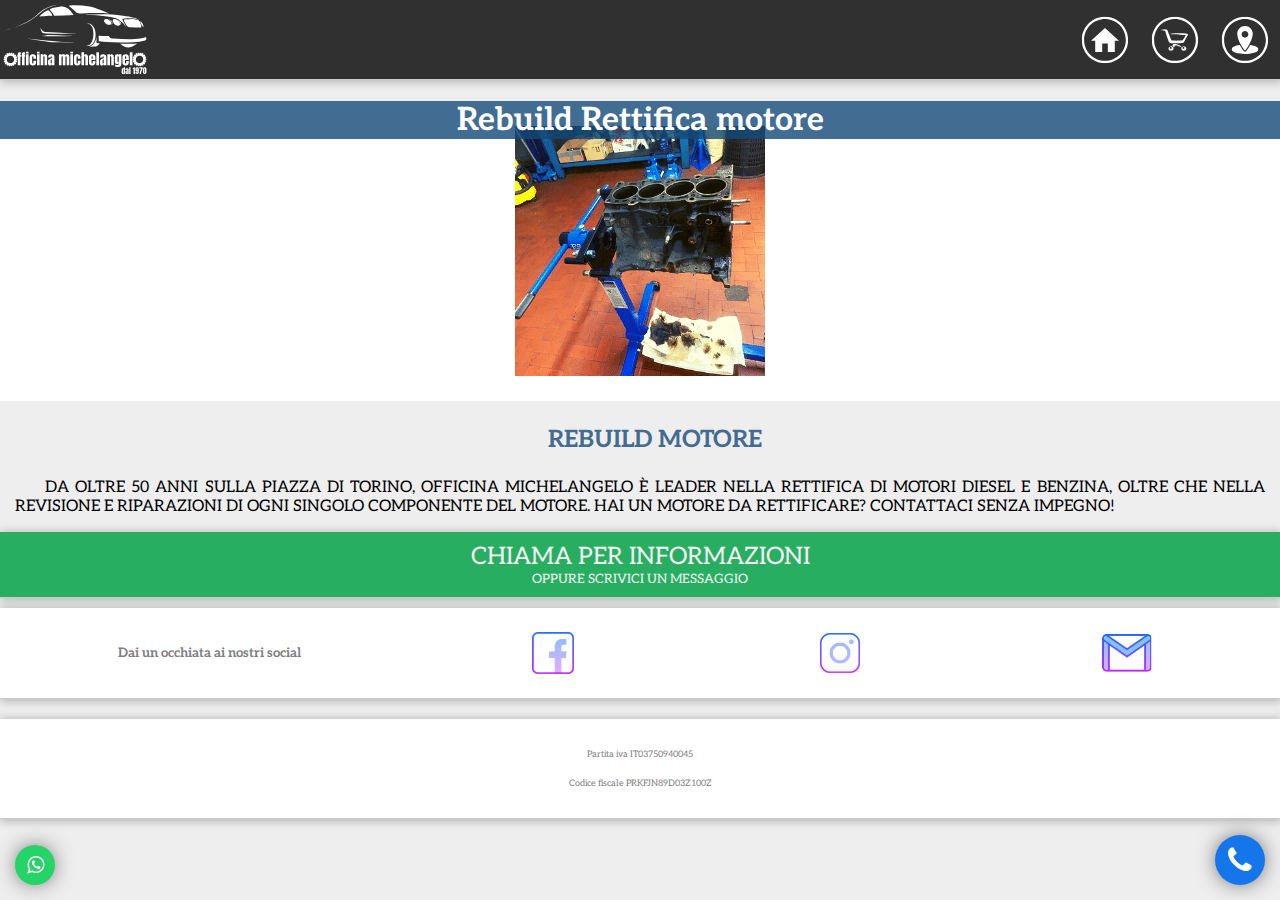
<file: rebuild-motori.html>
<!DOCTYPE html>
<html lang="it">
<head>
    <meta charset="UTF-8">
    <meta name="viewport" content="width=device-width, initial-scale=1.0">
    <meta name="google-site-verification" content="AZEXzsPAghOKx4AohIDBPITl9TLBLb7FRKa1IvWMMXA" />

    <title>Revisione Cambio Manuale e Automatico</title>
    <link rel="stylesheet" href="https://cdnjs.cloudflare.com/ajax/libs/font-awesome/4.7.0/css/font-awesome.min.css">
    <link rel="stylesheet" href="rebuild-motori.css">
    <link rel="stylesheet" href="index.css">
    <link rel="preconnect" href="https://fonts.gstatic.com">
    <link href="https://fonts.googleapis.com/css2?family=Aleo:wght@700&display=swap" rel="stylesheet">
    <link rel="preconnect" href="https://fonts.gstatic.com">
    <link href="https://fonts.googleapis.com/css2?family=Oswald&display=swap" rel="stylesheet">
    
    <link rel="icon" href="assets/logo-white.svg" type="image/ico">

    <script src="index.js"></script>

</head>

<body>
    <header>
        <nav >  
            <ul class="navbar">  
              <li class="logo-container"><img class="logo" src="assets/logo-white.svg"></li>  
              <li class="icons"><a active href="./index.html" ><img class="top-icon" src="./assets/home-icn-white.svg"/></a></li>  
              <li class="icons"> <a href="./shop.html" ><img class="top-icon" src="./assets/shop-icn-white.svg"/> </a> </li>  
              <li class="icons"> <a target="_blank" href="https://www.google.com/maps/place/Officina+meccanica+Michelangelo+dal+1970/@45.0516337,7.6713897,16.11z/data=!4m16!1m10!4m9!1m1!4e2!1m6!1m2!1s0x47886d460881e5cd:0x9ae1da9e3c7496e6!2sofficina+michelangelo+torino!2m2!1d7.6764551!2d45.0514731!3m4!1s0x47886d460881e5cd:0x9ae1da9e3c7496e6!8m2!3d45.0514731!4d7.6764551" ><img class="top-icon" src="./assets/geo-icn-white.svg"/></a></li>  
            </ul>  
          </nav>   
    </header>

    <div class="header">
        <div class="header-banner">
            <h1>Rebuild Rettifica motore</h1>
        </div>
        <div class="clear"></div>
       
    </div>
         
    <article class="content">
            <h3 class="subtitle">Rebuild motore</h3>
            <p>
                Da oltre 50 anni sulla piazza di Torino, Officina Michelangelo è leader nella rettifica  di motori 
                diesel e benzina, oltre che nella revisione e riparazioni di ogni singolo componente del motore. 
                Hai un motore da rettificare? contattaci senza impegno!
            </p>
    </article> 

    <div class="book">
        <span class="book-txt">CHIAMA PER INFORMAZIONI</span>
        <span class="contacts">oppure SCRIVICI un messaggio</span>
    </div>
      
    <div class="social-icons">
        <h4 class="">Dai un occhiata ai nostri social </h4>
         <a target="_blank" href="https://www.facebook.com/Officinamichelangelo1970"><img alt="facebook-icn" class="social-icn" src="assets/facebook.svg"/></a>
         <a target="_blank" href="https://www.instagram.com/officinamichelangelo_dal1970/"k ><img alt="instagram-icn" class="social-icn" src="assets/instagram.svg"/> </a>
         <a target="_blank" href="mailto:automichelangelo1970@gmail.com" class="email"> <img alt="email-icn" class="social-icn" src="./assets/email.svg"/> </a>
    </div>

    <footer class="footer">
            <a target="_blank" href="https://wa.me/+393889377774?text=urlencodedtext" class="whatsapp-button"><i class="fa fa-whatsapp" style="color: white;"></i></a>
        <p class="final-info">Partita iva IT03750940045</p> 
        <p class="final-info">Codice fiscale PRKFJN89D03Z100Z</p> 
        <a target="_blank" href="tel: +39 334 171 7082" class="phone-button"><i class="fa fa-phone" style="color: white;"></i></a>
    </footer>
</body>
</html>
</file>
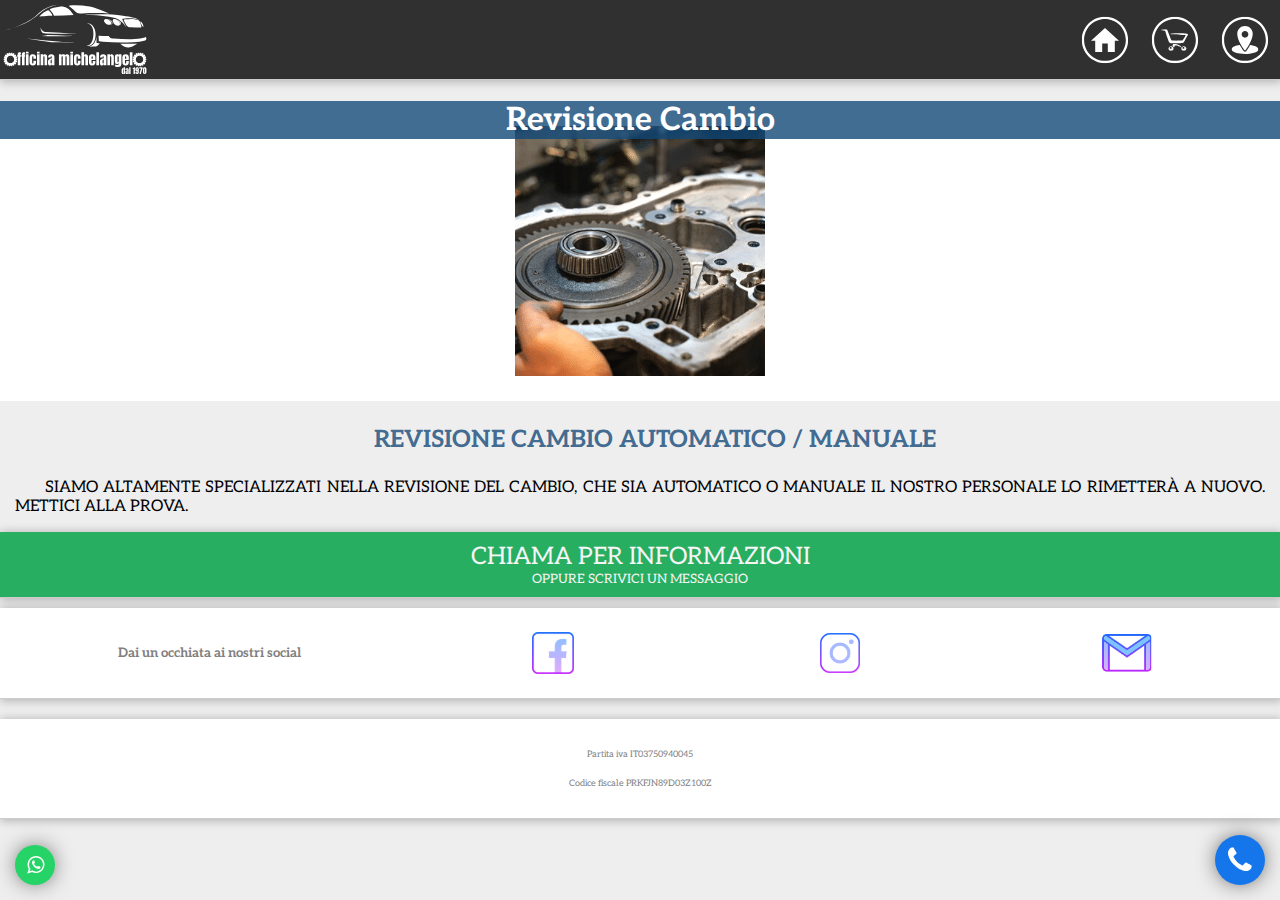
<file: revisione-cambio.html>
<!DOCTYPE html>
<html lang="it">
<head>
    <meta charset="UTF-8">
    <meta name="viewport" content="width=device-width, initial-scale=1.0">
    <meta name="google-site-verification" content="AZEXzsPAghOKx4AohIDBPITl9TLBLb7FRKa1IvWMMXA" />

    <title>Revisione Cambio Manuale e Automatico</title>
    <link rel="stylesheet" href="https://cdnjs.cloudflare.com/ajax/libs/font-awesome/4.7.0/css/font-awesome.min.css">
    <link rel="stylesheet" href="revisione-cambio.css">
    <link rel="stylesheet" href="index.css">
    <link rel="preconnect" href="https://fonts.gstatic.com">
    <link href="https://fonts.googleapis.com/css2?family=Aleo:wght@700&display=swap" rel="stylesheet">
    <link rel="preconnect" href="https://fonts.gstatic.com">
    <link href="https://fonts.googleapis.com/css2?family=Oswald&display=swap" rel="stylesheet">
    
    <link rel="icon" href="assets/logo-white.svg" type="image/ico">

    <script src="index.js"></script>

</head>

<body>
    <header>
        <nav >  
            <ul class="navbar">  
              <li class="logo-container"><img class="logo" src="assets/logo-white.svg"></li>  
              <li class="icons"><a active href="./index.html" ><img class="top-icon" src="./assets/home-icn-white.svg"/></a></li>  
              <li class="icons"> <a href="./shop.html" ><img class="top-icon" src="./assets/shop-icn-white.svg"/> </a> </li>  
              <li class="icons"> <a target="_blank" href="https://www.google.com/maps/place/Officina+meccanica+Michelangelo+dal+1970/@45.0516337,7.6713897,16.11z/data=!4m16!1m10!4m9!1m1!4e2!1m6!1m2!1s0x47886d460881e5cd:0x9ae1da9e3c7496e6!2sofficina+michelangelo+torino!2m2!1d7.6764551!2d45.0514731!3m4!1s0x47886d460881e5cd:0x9ae1da9e3c7496e6!8m2!3d45.0514731!4d7.6764551" ><img class="top-icon" src="./assets/geo-icn-white.svg"/></a></li>  
            </ul>  
          </nav>   
    </header>

    <div class="header">
        <div class="header-banner">
            <h1>Revisione Cambio</h1>
        </div>
        <div class="clear"></div>
       
    </div>
         
    <article class="content">
            <h3 class="subtitle">Revisione cambio automatico / manuale</h3>
            <p>
               Siamo altamente specializzati nella revisione del cambio, che sia automatico o manuale
               il nostro personale lo rimetterà a nuovo. Mettici alla prova.
            </p>
    </article> 

    <div class="book">
        <span class="book-txt">CHIAMA PER INFORMAZIONI</span>
        <span class="contacts">oppure SCRIVICI un messaggio</span>
    </div>
      
    <div class="social-icons">
        <h4 class="">Dai un occhiata ai nostri social </h4>
         <a target="_blank" href="https://www.facebook.com/Officinamichelangelo1970"><img alt="facebook-icn" class="social-icn" src="assets/facebook.svg"/></a>
         <a target="_blank" href="https://www.instagram.com/officinamichelangelo_dal1970/"k ><img alt="instagram-icn" class="social-icn" src="assets/instagram.svg"/> </a>
         <a target="_blank" href="mailto:automichelangelo1970@gmail.com" class="email"> <img alt="email-icn" class="social-icn" src="./assets/email.svg"/> </a>
    </div>

    <footer class="footer">
            <a target="_blank" href="https://wa.me/+393889377774?text=urlencodedtext" class="whatsapp-button"><i class="fa fa-whatsapp" style="color: white;"></i></a>
        <p class="final-info">Partita iva IT03750940045</p> 
        <p class="final-info">Codice fiscale PRKFJN89D03Z100Z</p> 
        <a target="_blank" href="tel: +39 334 171 7082" class="phone-button"><i class="fa fa-phone" style="color: white;"></i></a>
    </footer>
</body>
</html>
</file>
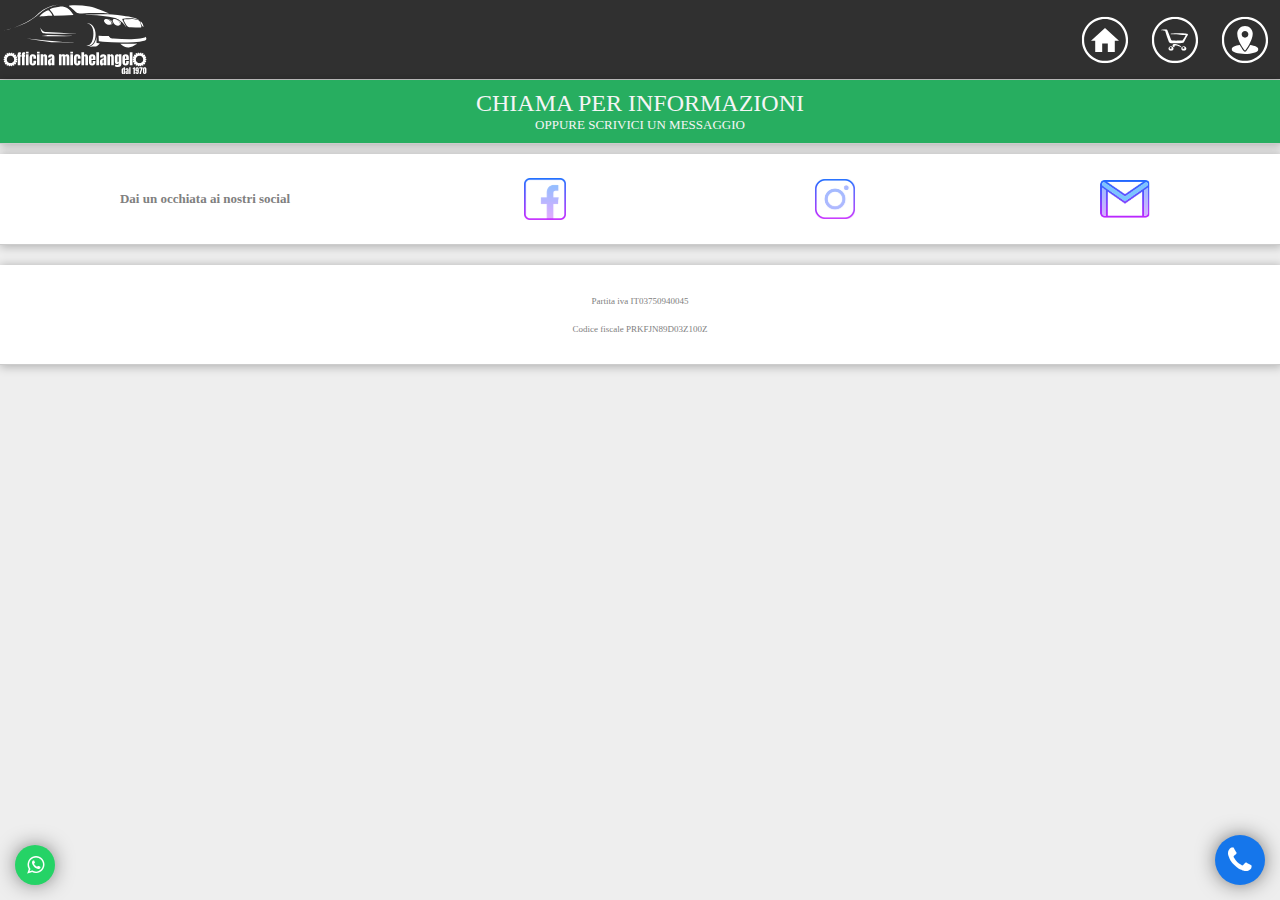
<file: shop.html>
<!DOCTYPE html>
<html lang="it">
<head>
    <meta charset="UTF-8">
    <meta name="viewport" content="width=device-width, initial-scale=1.0">
    <title>Officina Michelangelo - San Salvario Torino</title>
    <link rel="stylesheet" href="https://cdnjs.cloudflare.com/ajax/libs/font-awesome/4.7.0/css/font-awesome.min.css">
    <link rel="stylesheet" href="index.css">
    <link rel="stylesheet" href="shop.css">
    <link rel="preconnect" href="https://fonts.gstatic.com">
    <link href="https://fonts.googleapis.com/css2?family=Courgette&display=swap" rel="stylesheet">
    <link rel="icon" href="assets/favicon.ico" type="image/ico">
</head>

<body>
    <header>
        <nav >  
            <ul class="navbar">  
              <li class="logo-container"><img class="logo" src="assets/logo-white.svg"></li>  
              <li class="icons"><a active href="./index.html" ><img class="top-icon" src="./assets/home-icn-white.svg"/></a></li>  
              <li class="icons"> <a href="./shop.html" ><img class="top-icon" src="./assets/shop-icn-white.svg"/> </a> </li>  
              <li class="icons"> <a target="_blank" href="https://www.google.com/maps/place/Officina+meccanica+Michelangelo+dal+1970/@45.0516337,7.6713897,16.11z/data=!4m16!1m10!4m9!1m1!4e2!1m6!1m2!1s0x47886d460881e5cd:0x9ae1da9e3c7496e6!2sofficina+michelangelo+torino!2m2!1d7.6764551!2d45.0514731!3m4!1s0x47886d460881e5cd:0x9ae1da9e3c7496e6!8m2!3d45.0514731!4d7.6764551" ><img class="top-icon" src="./assets/geo-icn-white.svg"/></a></li>  
            </ul>  
          </nav>


        
          
          <div class="book">
            <span class="book-txt">CHIAMA PER INFORMAZIONI</span>
            <span class="contacts">oppure SCRIVICI un messaggio</span>
        </div>

          <div class="social-icons">
            <h4 class="">Dai un occhiata ai nostri social </h4>
             <a target="_blank" href="https://www.facebook.com/Officinamichelangelo1970"><img alt="facebook-icn" class="social-icn" src="assets/facebook.svg"/></a>
             <a target="_blank" href="https://www.instagram.com/officinamichelangelo_dal1970/"k ><img alt="instagram-icn" class="social-icn" src="assets/instagram.svg"/> </a>
             <a target="_blank" href="mailto:automichelangelo1970@gmail.com" class="email"> <img alt="email-icn" class="social-icn" src="./assets/email.svg"/> </a>
        </div>

    <footer class="footer">
            <a target="_blank" href="https://wa.me/+393889377774?text=urlencodedtext" class="whatsapp-button"><i class="fa fa-whatsapp" style="color: white;"></i></a>
        <p class="final-info">Partita iva IT03750940045</p> 
        <p class="final-info">Codice fiscale PRKFJN89D03Z100Z</p> 
        <a target="_blank" href="tel: +39 334 171 7082" class="phone-button"><i class="fa fa-phone" style="color: white;"></i></a>
    </footer>


    
</body>
<script type="text/javascript" src="index.js"></script>
</html>
</file>
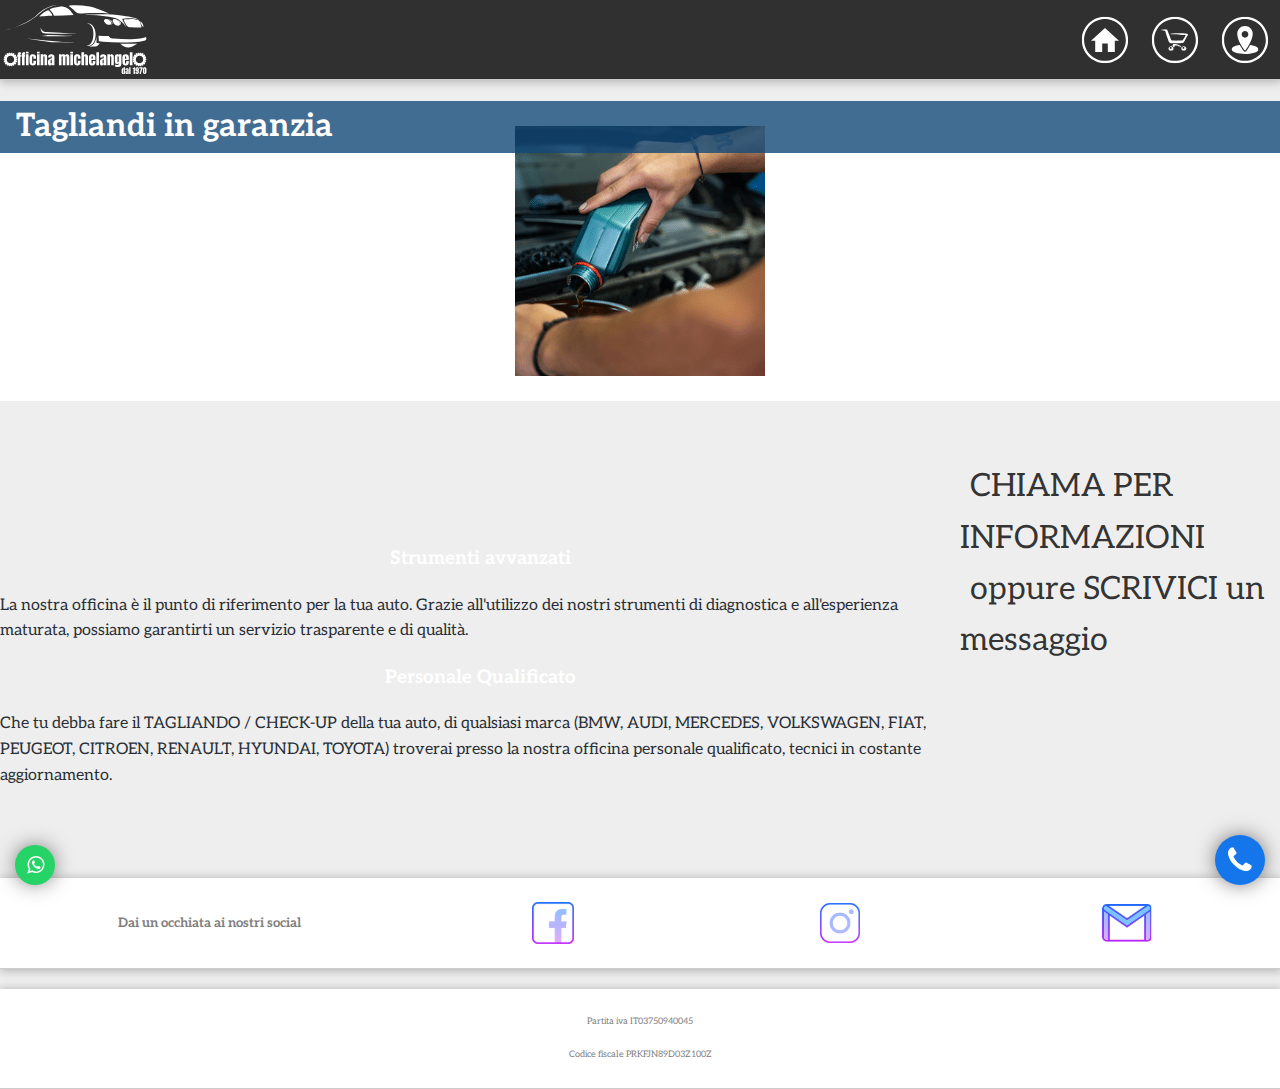
<file: tagliandi.html>
<!DOCTYPE html>
<html lang="it">
<head>
    <meta charset="UTF-8">
    <meta name="viewport" content="width=device-width, initial-scale=1.0">
    <meta name="google-site-verification" content="AZEXzsPAghOKx4AohIDBPITl9TLBLb7FRKa1IvWMMXA" />

    <title>Tagliandi in garanzia - Torino, San Salvario</title>
    <link rel="stylesheet" href="https://cdnjs.cloudflare.com/ajax/libs/font-awesome/4.7.0/css/font-awesome.min.css">
    <link rel="stylesheet" href="tagliandi.css">
    <link rel="stylesheet" href="index.css">
    <link rel="preconnect" href="https://fonts.gstatic.com">
    <link href="https://fonts.googleapis.com/css2?family=Aleo:wght@700&display=swap" rel="stylesheet">
    <link rel="preconnect" href="https://fonts.gstatic.com">
    <link href="https://fonts.googleapis.com/css2?family=Oswald&display=swap" rel="stylesheet">
    
    <link rel="icon" href="assets/logo-white.svg" type="image/ico">

    <script src="index.js"></script>

</head>

<body>
    <header>
        <nav >  
            <ul class="navbar">  
              <li class="logo-container"><img class="logo" src="assets/logo-white.svg"></li>  
              <li class="icons"><a active href="./index.html" ><img class="top-icon" src="./assets/home-icn-white.svg"/></a></li>  
              <li class="icons"> <a href="./shop.html" ><img class="top-icon" src="./assets/shop-icn-white.svg"/> </a> </li>  
              <li class="icons"> <a target="_blank" href="https://www.google.com/maps/place/Officina+meccanica+Michelangelo+dal+1970/@45.0516337,7.6713897,16.11z/data=!4m16!1m10!4m9!1m1!4e2!1m6!1m2!1s0x47886d460881e5cd:0x9ae1da9e3c7496e6!2sofficina+michelangelo+torino!2m2!1d7.6764551!2d45.0514731!3m4!1s0x47886d460881e5cd:0x9ae1da9e3c7496e6!8m2!3d45.0514731!4d7.6764551" ><img class="top-icon" src="./assets/geo-icn-white.svg"/></a></li>  
            </ul>  
          </nav>   
    </header>

    <div class="header">
        <div class="header-banner">
            <h1>Tagliandi in garanzia</h1>
        </div>
        <div class="clear"></div>
       
    </div>
         
    <article class="content">
            <h3 class="subtitle">Strumenti avvanzati</h3>
            <p class="article-txt">
                La nostra officina è il punto di riferimento per la tua auto. 
                Grazie all'utilizzo dei nostri strumenti di diagnostica e all'esperienza maturata, 
                possiamo garantirti un servizio trasparente e di qualità.
            </p>
            <h3 class="subtitle">Personale Qualificato</h3>
            <p class="article-txt">
                Che tu debba fare il TAGLIANDO / CHECK-UP della tua 
                auto, di qualsiasi marca (BMW, AUDI, MERCEDES, VOLKSWAGEN, FIAT, PEUGEOT, CITROEN, RENAULT, HYUNDAI, TOYOTA)
                troverai presso la nostra officina personale qualificato, tecnici in costante aggiornamento.
            </p>
    </article> 

    <div class="book">
        <span class="book-txt">CHIAMA PER INFORMAZIONI</span>
        <span class="contacts">oppure SCRIVICI un messaggio</span>
    </div>
      
    <div class="social-icons">
        <h4 class="">Dai un occhiata ai nostri social </h4>
         <a target="_blank" href="https://www.facebook.com/Officinamichelangelo1970"><img alt="facebook-icn" class="social-icn" src="assets/facebook.svg"/></a>
         <a target="_blank" href="https://www.instagram.com/officinamichelangelo_dal1970/"k ><img alt="instagram-icn" class="social-icn" src="assets/instagram.svg"/> </a>
         <a target="_blank" href="mailto:automichelangelo1970@gmail.com" class="email"> <img alt="email-icn" class="social-icn" src="./assets/email.svg"/> </a>
    </div>

    <footer class="footer">
            <a target="_blank" href="https://wa.me/+393889377774?text=urlencodedtext" class="whatsapp-button"><i class="fa fa-whatsapp" style="color: white;"></i></a>
        <p class="final-info">Partita iva IT03750940045</p> 
        <p class="final-info">Codice fiscale PRKFJN89D03Z100Z</p> 
        <a target="_blank" href="tel: +39 334 171 7082" class="phone-button"><i class="fa fa-phone" style="color: white;"></i></a>
    </footer>
</body>
</html>
</file>
<file: index.css>
html, body{
    margin: 0;
    width: 100%;
    height: 100%;
    background-color: #eee;
    font-family: 'Aleo', serif, Arial, Helvetica, sans-serif;
  }
  
  .mascotte{
    display: flex;
    width: auto;
    margin: auto;
    max-height: 300px;
    justify-content: center;
    align-items: center;
    border-bottom: 1px solid #ccc;
    box-shadow: 1px 1px 9px 1px rgba(0,0,0,0.25);
    background-color: white;
  }



  .title{
    display: flex;
    width: auto;
    font-family: 'Aleo', serif, Arial, Helvetica, sans-serif;
    font-size: 20px;
    border-bottom: 1px solid #ccc;
    box-shadow: 1px 1px 9px 1px #000000CC;
    background-color: white;
    justify-content: center;
    align-items: center;
  }
  .fa{
    color:#000000CC ;
  }

  .social-icons {
    display: inline-flex; 
    margin-top: 10px;
    margin-bottom: 10px;
    padding: 10px;
    background-color: white;
    width: 100%;
    border-bottom: 1px solid #ccc;
    box-shadow: 1px 1px 9px 1px rgba(0,0,0,0.25);
    float: center;
    font-family: 'Aleo', serif, Arial, Helvetica, sans-serif;
    font-size: small;
    color:grey;
    align-items: center;
    justify-content: space-around;
    text-align: justify;
    text-justify: inter-word;
  }

  .social-icn {
      width: auto;
      height: 50px;
      margin: 10px;
  }

.titolo-servizi {
    display: inline-flex; 
    margin-top: 5px;
    padding: 5px;
    background-color: white;
    width: 100%;
    border-bottom: 1px solid #ccc;
    box-shadow: 1px 1px 9px 1px rgba(0,0,0,0.25);
    float: center;
    font-family: 'Aleo', serif; 
    font-size: large;
    color:grey;
    align-items: center;
    justify-content: center;
    text-align: justify;
  text-justify: inter-word;
}

.navbar {
    display: flex; 
    margin: 0;
    padding: 0  ;
    background-color: #000000CC;
    width: 100%;
    height: 5rem;
    border-bottom: 1px solid #ccc;
    box-shadow: 1px 1px 9px 1px rgba(0,0,0,0.25);
    
}
.logo-container {
  margin: 0px;
  display: flex;
  flex-direction: column;
  justify-content: center;
  flex: 1;
}

.logo {
    display: inline-flex;
    justify-content: flex-start ;
    margin:0px;
    width: 150px;
    max-height: 120px;
}

.top-icon {
    display: inline-flex;
    flex-wrap: wrap;
    width: auto;
    max-height: 70px;
    color: grey;
    align-items: center;
    align-self: center;
    display: flex;
    flex-direction: row;
    justify-content: center; 
}

.icons {
    display: flex;
    justify-content: center;
    align-items: center;

}

.top-icon:hover {
    color-interpolation-filters: rgb(74, 163, 242);
    transform: scale(1.2);

}


a {
    border-bottom-style: none;
    text-decoration: none;
  
}

@keyframes effect {
    20%, 100% {
        width: 50px;
        height: 50px;
        font-size: 30px;
    }
    0%, 10%{
        width: 55px;
        height: 55px;
        font-size: 35px;
    }
    5%{
        width: 50px;
        height: 50px;
        font-size: 30px;
    }
}



.card-container {
    justify-self: center;
    justify-items: center;
    margin:20px 0 auto;
    display: grid;
    grid-gap: 1rem;
    grid-template-columns: repeat(2, 1fr);
}

.card {
    display: grid;
    justify-content: center;
    align-items: center;
    box-shadow: 0px 1px 5px #555;
    background-color: white;
    width: auto;
    height: auto;
    border-radius: 5%;
}



/* Screen larger than 600px? 2 column */
@media (min-width: 600px) {
    .card-container { grid-template-columns: repeat(2, 1fr); 
      justify-self: center;
      justify-items: center;
      display: grid; 
    }
  }
  
  /* Screen larger than 900px? 3 columns */
  @media (min-width: 900px) {
    .card-container { grid-template-columns: repeat(4, 1fr); 
      justify-self: center;
    }
  }
  
.card .button {
    align-self: center;
}

/* Simple Card styles for prettying */


* {
    box-sizing: border-box;
}

.card__thumbnail {
    margin: none;
    padding: none;
}

img {
    display: flex;
    width: 100%;
    height: auto;
    padding: none;
    margin: none;
    border-radius: 10px;
}

.card__title {
    display: flex; 
    margin: 10px;
    padding: 0  ;
    background-color: rgba(18,72,120, 0.8);
    border-radius: 5%;
    width: 80%;
    border-bottom: 1px solid #ccc;
    box-shadow: 1px 1px 9px 1px rgba(0,0,0,0.25);
    font-family: 'Aleo', serif, Arial, Helvetica, sans-serif;
    font-size:small;
    justify-self: center;
    color: #000000CC;
    justify-content: center;
}

h3 {
    text-align: center;
    color: #fff;
    padding: 0 1rem;
    top: 2rem; 
    left: 2rem;
}

/* Card buttons formatting */

.card-button-items {
    justify-content: center;
    align-items: center;
    display: inline-flex;  
    text-align: center;
    z-index: 0;
    font-size: small;
}



.lft-card-button {
    display: flex;
    background-color: #10913f;
    border-bottom: 1px solid #ccc;
    box-shadow: 1px 1px 9px 1px rgba(0,0,0,0.25);
    border-radius: 5%;
    width: 60%;
    justify-self: center;
    justify-content: center;
    align-items: center;
    margin: 10px;
    height: 30px;
}

.open-article {
  font-family: 'Aleo', serif, Arial, Helvetica, sans-serif;
  font-size: large;
  color: white;
}

.footer {
    display: flex;
    justify-content: center;
    flex-direction: column;
    margin-top: 10px;
    left: 0;
    bottom: 0;
    width: 100%;
    height: 100px;
    background-color: white;
    border-bottom: 1px solid #ccc;
    box-shadow: 1px 1px 9px 1px rgba(0,0,0,0.25);
}

.final-info {
    display: flex;
    font-family: 'Aleo', serif, Arial, Helvetica, sans-serif;
    font-size:xx-small;
    color:grey;
    align-items: center;
    justify-content: center;
}
.whatsapp-button{
    position: fixed;
    bottom: 15px;
    left: 15px;
    z-index: 99;
    background-color: #25d366;
    border-radius: 50px;
    color: #ffffff;
    text-decoration: none;
    width: 40px;
    height: 40px;
    font-size: 20px;
    display: flex;
    flex-direction: column;
    justify-content: center;
    align-items: center;
    -webkit-box-shadow: 0px 0px 25px -6px rgba(0,0,0,1);
    -moz-box-shadow: 0px 0px 25px -6px rgba(0,0,0,1);
    box-shadow: 0px 0px 25px -6px rgba(0,0,0,1);
    animation: effect 5s infinite ease-in;
}

.phone-button{
    position: fixed;
    justify-content: flex-end;
    bottom: 15px;
    right: 15px;
    z-index: 99;
    background-color: #1576eb;
    border-radius: 50px;
    color: #ffffff;
    text-decoration: none;
    width: 50px;
    height: 50px;
    font-size: 30px;
    display: flex;
    flex-direction: column;
    justify-content: center;
    align-items: center;
    -webkit-box-shadow: 0px 0px 25px -6px rgba(0,0,0,1);
    -moz-box-shadow: 0px 0px 25px -6px rgba(0,0,0,1);
    box-shadow: 0px 0px 25px -6px rgba(0,0,0,1);
    animation: effect 5s infinite ease-in;
}

@import url(https://fonts.googleapis.com/css?family=Source+Code+Pro);



span {
  margin-left: 10px;
  margin-right: 10px;
  font-family: 'Aleo', serif, Arial, Helvetica, sans-serif;
  font-size: 32px;
  color: #000000CC;
  text-align: center;
}

span {
  -webkit-animation: blink 1s steps(5, start) infinite;
  animation: blink 1s steps(5, start) infinite;
}

@-webkit-keyframes blink {
  to {visibility: hidden;}
}
@keyframes blink {
  to {visibility: hidden;}
}



#main {
  margin-top: 10px;
  height: auto;
  width: 100%;
  text-align: center;
}

.open {
  color: #27ae60;
  border: 2px solid #27ae60;
}

.closed {
  color: rgba(231, 76, 60, 0.85);
  border: 2px solid rgba(231, 76, 60, 0.8);
}

.viewOpen {
  font-size: 15px;
  text-transform: uppercase;
  position: relative;
  display: inline-block;
  vertical-align: top;
  border: 2px solid rgba(70, 70, 70, 0.7);
  max-width: 170px;
  background: #fff;
  width: 100%;
  color: rgba(70, 70, 70, 0.8);
  margin: 0 auto;
  top: 50%;
  padding: 10px;
  border-radius: 3px;
  -webkit-box-shadow: 0 8px 16px -8px #adadad;
  -moz-box-shadow: 0 8px 16px -8px #adadad;
  box-shadow: 0 8px 16px -8px #adadad;
  cursor: pointer;
}

.viewOpen i {
  color: rgba(70, 70, 70, 0.8);
}

@media all and (max-width: 600px) {
  #timeDiv {
    margin-bottom: 20px;
  }
}

@media all and (min-width: 601px) {
  #timeDiv {
    margin-right: 15px;
  }
}

.dateTime {
  max-width: 320px;
  margin: 0 auto;
}

.day {
  display: inline-block;
  float: left;
}

.time {
  display: inline-block;
  float: right
}

.today {
  color: rgb(200, 85, 39);
  font-weight: 600;
}

@media all and (max-height: 420px) {
  #timeDiv, .viewOpen {
    top: 60%;
  }
}
/* view hours modal */

@keyframes fade-in {
  0% {
    opacity: 0;
  }
  100% {
    opacity: 1;
  }
}

.modal-overlay {
  position: fixed;
  top: 0;
  left: 0;
  right: 0;
  bottom: 0;
  background-color: rgba(173, 173, 173, 0.5);
  display: none;
  font-family: 'Aleo', serif, Arial, Helvetica, sans-serif;
  font-size:small;
  background-color: #000000CC;
}

#modal-state {
  display: none;
}

#modal-state:checked + .modal-overlay {
  opacity: 1;
  animation: fade-in .4s;
  display: block;
}

.modal {
  position: absolute;
  margin: 0 auto;
  padding: 30px 25px;
  background: #fff;
  right: 0;
  left: 0;
  text-align: center;
  box-shadow: 0px 12px 24px rgba(0, 0, 0, 0.2);
  max-width: 400px;
  line-height: 1.8;
}



.modal h2 {
  margin-top: 0;
  line-height: 25px;
  font-size: 22px;
  border-bottom: 1px solid #dce0d8;
  margin-bottom: 10px;
  padding-bottom: 10px;
  font-weight: 400;
}

@media all and (max-width: 470px) {
  .modal {
    width: 75%;
  }
  .modal h2{
    font-size: 20px;
  }
}

#modal-state:checked + .modal-overlay .modal {
  top: 20%;
}

.modal-overlay-close {
  height: 100%;
  width: 100%;
  position: absolute;
  left: 0;
  top: 0;
}

.button-close {
  text-decoration: none;
  position: absolute;
  color: #fff;
  background: #464646;
  padding: 0px 7px;
  font-weight: bold;
  top: 0px;
  right: 0;
  cursor: pointer
}
</file>
<file: auto-storiche.css>
/* main */

.header-banner {
    background-color: white;
    background-image: url('./assets/autostoriche-img.png');
    background-position: center;
    background-repeat: no-repeat;
    background-size: auto;
    width: 100%;
    height: 300px;
}

.header h1 {
    display: flex;
    justify-content: center;
    background-color: rgba(18,72,120, 0.8);
    color: #fff;
    padding: 0 1rem;
    top: 2rem; 
    left: 2rem;
}

/* demo content */



.content{ 
    text-transform: uppercase;
    margin: 15px;
    width: auto;
    max-width: 100%;
}

.subtitle {
    text-transform: uppercase;
    max-width: 100%;
    font-size: x-large;
    color: rgba(18,72,120, 0.8);
    font-weight: bold;
}

ul {
    font-size: large;
    color:rgba(18,72,120, 0.8)
}

li {
    color: black;
}

article {
    text-indent: 30px;
    text-align: justify;
    justify-content: center;
    width: 80%;
    margin-left: 20px;
    direction: none;
}
article p:first-of-type {
    margin-top: 0;
}

p img {
    max-width: 100%;
}

@media only screen and (max-width: 960px) {
    .content{ 
        margin: 15px;
        font-size: large;
        font-family: 'Oswald', sans-serif;
    }
    article {
        float: none;
        margin: 0 auto;
        width: 96%;
        margin-left: 10px;
        margin-right: 10px;
    }
    article:last-of-type {  
        margin-bottom: 3rem;
    }
    aside {  
        float: none;
        text-align: center;
        width: 100%;
    }
}

.book {
    background-color: #27ae60;
    display: grid;
    width: 100%;
    margin: auto;
    max-height: 300px;
    justify-content: center;
    align-items: center;
    border-bottom: 1px solid #ccc;
    box-shadow: 1px 1px 9px 1px rgba(0,0,0,0.25);
    color: lavender;
    text-transform: uppercase;
    font-size: x-large;
}

.contacts {
    display: grid;
    color:whitesmoke;
    font-size: small;
    justify-content: center;
    margin-bottom: 10px;
}

.book-txt {
    color: whitesmoke;
    font-size: x-large;
    margin-top: 10px;
}
</file>
<file: cambio-gomme.css>
/* main */

.header-banner {
    background-color: white;
    background-image: url('./assets/gomme-img.png');
    background-position: center;
    background-repeat: no-repeat;
    background-size: auto;
    width: 100%;
    height: 300px;
}

.header h1 {
    display: flex;
    justify-content: center;
    background-color: rgba(18,72,120, 0.8);
    color: #fff;
    padding: 0 1rem;
    top: 2rem; 
    left: 2rem;
}

/* demo content */

.content{ 
    text-transform: uppercase;
    margin: 15px;
    width: auto;
    max-width: 100%;
}

.subtitle {
    text-transform: uppercase;
    max-width: 100%;
    font-size: x-large;
    color: rgba(18,72,120, 0.8);
    font-weight: bold;
}

article {
    text-indent: 30px;
    text-align: justify;
    justify-content: center;
    width: 80%;
    margin-left: 20px;
    direction: none;
}
article p:first-of-type {
    margin-top: 0;
}

p img {
    max-width: 100%;
}

@media only screen and (max-width: 960px) {
    .content{ 
        margin: 15px;
        font-size: large;
        font-family: 'Oswald', sans-serif;
    }
    article {
        float: none;
        margin: 0 auto;
        width: 96%;
        margin-left: 10px;
        margin-right: 10px;
    }
    article:last-of-type {  
        margin-bottom: 3rem;
    }
    aside {  
        float: none;
        text-align: center;
        width: 100%;
    }
}

.book {
    background-color: #27ae60;
    display: grid;
    width: 100%;
    margin: auto;
    max-height: 300px;
    justify-content: center;
    align-items: center;
    border-bottom: 1px solid #ccc;
    box-shadow: 1px 1px 9px 1px rgba(0,0,0,0.25);
    color: lavender;
    text-transform: uppercase;
    font-size: x-large;
}

.contacts {
    display: grid;
    color:whitesmoke;
    font-size: small;
    justify-content: center;
    margin-bottom: 10px;
}

.book-txt {
    color: whitesmoke;
    font-size: x-large;
    margin-top: 10px;
}
</file>
<file: cristalli.css>
/* main */

.header-banner {
    background-color: white;
    background-image: url('./assets/carglass-img.png');
    background-position: center;
    background-repeat: no-repeat;
    background-size: auto;
    width: 100%;
    height: 300px;
}

.header h1 {
    display: flex;
    justify-content: center;
    background-color: rgba(18,72,120, 0.8);
    color: #fff;
    padding: 0 1rem;
    top: 2rem; 
    left: 2rem;
}

/* demo content */



.content{ 
    text-transform: uppercase;
    margin: 15px;
    width: auto;
    max-width: 100%;
}

.subtitle {
    text-transform: uppercase;
    max-width: 100%;
    font-size: x-large;
    color: rgba(18,72,120, 0.8);
    font-weight: bold;
}

ul {
    font-size: large;
    color:rgba(18,72,120, 0.8)
}

li {
    color: black;
}

article {
    text-indent: 30px;
    text-align: justify;
    justify-content: center;
    width: 80%;
    margin-left: 20px;
    direction: none;
}
article p:first-of-type {
    margin-top: 0;
}

p img {
    max-width: 100%;
}

@media only screen and (max-width: 960px) {
    .content{ 
        margin: 15px;
        font-size: large;
        font-family: 'Oswald', sans-serif;
    }
    article {
        float: none;
        margin: 0 auto;
        width: 96%;
        margin-left: 10px;
        margin-right: 10px;
    }
    article:last-of-type {  
        margin-bottom: 3rem;
    }
    aside {  
        float: none;
        text-align: center;
        width: 100%;
    }
}

.book {
    background-color: #27ae60;
    display: grid;
    width: 100%;
    margin: auto;
    max-height: 300px;
    justify-content: center;
    align-items: center;
    border-bottom: 1px solid #ccc;
    box-shadow: 1px 1px 9px 1px rgba(0,0,0,0.25);
    color: lavender;
    text-transform: uppercase;
    font-size: x-large;
}

.contacts {
    display: grid;
    color:whitesmoke;
    font-size: small;
    justify-content: center;
    margin-bottom: 10px;
}

.book-txt {
    color: whitesmoke;
    font-size: x-large;
    margin-top: 10px;
}
</file>
<file: detailing-professionale.css>
/* main */

.header-banner {
    background-color: white;
    background-image: url('./assets/detailing-img.png');
    background-position: center;
    background-repeat: no-repeat;
    background-size: auto;
    width: 100%;
    height: 300px;
}

.header h1 {
    display: flex;
    justify-content: center;
    background-color: rgba(18,72,120, 0.8);
    color: #fff;
    padding: 0 1rem;
    top: 2rem; 
    left: 2rem;
}

/* demo content */

.content{ 
    text-transform: uppercase;
    margin: 15px;
    width: auto;
    max-width: 100%;
}

.subtitle {
    text-transform: uppercase;
    max-width: 100%;
    font-size: x-large;
    color: rgba(18,72,120, 0.8);
    font-weight: bold;
}

article {
    text-indent: 30px;
    text-align: justify;
    justify-content: center;
    width: 80%;
    margin-left: 20px;
    direction: none;
}
article p:first-of-type {
    margin-top: 0;
}

p img {
    max-width: 100%;
}

@media only screen and (max-width: 960px) {
    .content{ 
        margin: 15px;
        font-size: large;
        font-family: 'Oswald', sans-serif;
    }
    article {
        float: none;
        margin: 0 auto;
        width: 96%;
        margin-left: 10px;
        margin-right: 10px;
    }
    article:last-of-type {  
        margin-bottom: 3rem;
    }
    aside {  
        float: none;
        text-align: center;
        width: 100%;
    }
}

.book {
    background-color: #27ae60;
    display: grid;
    width: 100%;
    margin: auto;
    max-height: 300px;
    justify-content: center;
    align-items: center;
    border-bottom: 1px solid #ccc;
    box-shadow: 1px 1px 9px 1px rgba(0,0,0,0.25);
    color: lavender;
    text-transform: uppercase;
    font-size: x-large;
}

.contacts {
    display: grid;
    color:whitesmoke;
    font-size: small;
    justify-content: center;
    margin-bottom: 10px;
}

.book-txt {
    color: whitesmoke;
    font-size: x-large;
    margin-top: 10px;
}
</file>
<file: motorsport.css>
/* main */

.header-banner {
    background-color: white;
    background-image: url('./assets/motorsport-img.png');
    background-position: center;
    background-repeat: no-repeat;
    background-size: auto;
    width: 100%;
    height: 300px;
}

.header h1 {
    display: flex;
    justify-content: center;
    background-color: rgba(18,72,120, 0.8);
    color: #fff;
    padding: 0 1rem;
    top: 2rem; 
    left: 2rem;
}

/* demo content */



.content{ 
    text-transform: uppercase;
    margin: 15px;
    width: auto;
    max-width: 100%;
}

.subtitle {
    text-transform: uppercase;
    max-width: 100%;
    font-size: x-large;
    color: rgba(18,72,120, 0.8);
    font-weight: bold;
}

ul {
    font-size: large;
    color:rgba(18,72,120, 0.8)
}

li {
    color: black;
}

article {
    text-indent: 30px;
    text-align: justify;
    justify-content: center;
    width: 80%;
    margin-left: 20px;
    direction: none;
}
article p:first-of-type {
    margin-top: 0;
}

p img {
    max-width: 100%;
}

@media only screen and (max-width: 960px) {
    .content{ 
        margin: 15px;
        font-size: large;
        font-family: 'Oswald', sans-serif;
    }
    article {
        float: none;
        margin: 0 auto;
        width: 96%;
        margin-left: 10px;
        margin-right: 10px;
    }
    article:last-of-type {  
        margin-bottom: 3rem;
    }
    aside {  
        float: none;
        text-align: center;
        width: 100%;
    }
}

.book {
    background-color: #27ae60;
    display: grid;
    width: 100%;
    margin: auto;
    max-height: 300px;
    justify-content: center;
    align-items: center;
    border-bottom: 1px solid #ccc;
    box-shadow: 1px 1px 9px 1px rgba(0,0,0,0.25);
    color: lavender;
    text-transform: uppercase;
    font-size: x-large;
}

.contacts {
    display: grid;
    color:whitesmoke;
    font-size: small;
    justify-content: center;
    margin-bottom: 10px;
}

.book-txt {
    color: whitesmoke;
    font-size: x-large;
    margin-top: 10px;
}
</file>
<file: rebuild-motori.css>
/* main */

.header-banner {
    background-color: white;
    background-image: url('./assets/rebuild-img.png');
    background-position: center;
    background-repeat: no-repeat;
    background-size: auto;
    width: 100%;
    height: 300px;
}

.header h1 {
    display: flex;
    justify-content: center;
    background-color: rgba(18,72,120, 0.8);
    color: #fff;
    padding: 0 1rem;
    top: 2rem; 
    left: 2rem;
}

/* demo content */



.content{ 
    text-transform: uppercase;
    margin: 15px;
    width: auto;
    max-width: 100%;
}

.subtitle {
    text-transform: uppercase;
    max-width: 100%;
    font-size: x-large;
    color: rgba(18,72,120, 0.8);
    font-weight: bold;
}

ul {
    font-size: large;
    color:rgba(18,72,120, 0.8)
}

li {
    color: black;
}

article {
    text-indent: 30px;
    text-align: justify;
    justify-content: center;
    width: 80%;
    margin-left: 20px;
    direction: none;
}
article p:first-of-type {
    margin-top: 0;
}

p img {
    max-width: 100%;
}

@media only screen and (max-width: 960px) {
    .content{ 
        margin: 15px;
        font-size: large;
        font-family: 'Oswald', sans-serif;
    }
    article {
        float: none;
        margin: 0 auto;
        width: 96%;
        margin-left: 10px;
        margin-right: 10px;
    }
    article:last-of-type {  
        margin-bottom: 3rem;
    }
    aside {  
        float: none;
        text-align: center;
        width: 100%;
    }
}

.book {
    background-color: #27ae60;
    display: grid;
    width: 100%;
    margin: auto;
    max-height: 300px;
    justify-content: center;
    align-items: center;
    border-bottom: 1px solid #ccc;
    box-shadow: 1px 1px 9px 1px rgba(0,0,0,0.25);
    color: lavender;
    text-transform: uppercase;
    font-size: x-large;
}

.contacts {
    display: grid;
    color:whitesmoke;
    font-size: small;
    justify-content: center;
    margin-bottom: 10px;
}

.book-txt {
    color: whitesmoke;
    font-size: x-large;
    margin-top: 10px;
}
</file>
<file: revisione-cambio.css>
/* main */

.header-banner {
    background-color: white;
    background-image: url('./assets/cambio-img.png');
    background-position: center;
    background-repeat: no-repeat;
    background-size: auto;
    width: 100%;
    height: 300px;
}

.header h1 {
    display: flex;
    justify-content: center;
    background-color: rgba(18,72,120, 0.8);
    color: #fff;
    padding: 0 1rem;
    top: 2rem; 
    left: 2rem;
}

/* demo content */



.content{ 
    text-transform: uppercase;
    margin: 15px;
    width: auto;
    max-width: 100%;
}

.subtitle {
    text-transform: uppercase;
    max-width: 100%;
    font-size: x-large;
    color: rgba(18,72,120, 0.8);
    font-weight: bold;
}

ul {
    font-size: large;
    color:rgba(18,72,120, 0.8)
}

li {
    color: black;
}

article {
    text-indent: 30px;
    text-align: justify;
    justify-content: center;
    width: 80%;
    margin-left: 20px;
    direction: none;
}
article p:first-of-type {
    margin-top: 0;
}

p img {
    max-width: 100%;
}

@media only screen and (max-width: 960px) {
    .content{ 
        margin: 15px;
        font-size: large;
        font-family: 'Oswald', sans-serif;
    }
    article {
        float: none;
        margin: 0 auto;
        width: 96%;
        margin-left: 10px;
        margin-right: 10px;
    }
    article:last-of-type {  
        margin-bottom: 3rem;
    }
    aside {  
        float: none;
        text-align: center;
        width: 100%;
    }
}

.book {
    background-color: #27ae60;
    display: grid;
    width: 100%;
    margin: auto;
    max-height: 300px;
    justify-content: center;
    align-items: center;
    border-bottom: 1px solid #ccc;
    box-shadow: 1px 1px 9px 1px rgba(0,0,0,0.25);
    color: lavender;
    text-transform: uppercase;
    font-size: x-large;
}

.contacts {
    display: grid;
    color:whitesmoke;
    font-size: small;
    justify-content: center;
    margin-bottom: 10px;
}

.book-txt {
    color: whitesmoke;
    font-size: x-large;
    margin-top: 10px;
}
</file>
<file: shop.css>
/* main */

.header-banner {
    background-color: white;
    background-image: url('./assets/carglass-img.png');
    background-position: center;
    background-repeat: no-repeat;
    background-size: auto;
    width: 100%;
    height: 300px;
}

.header h1 {
    display: flex;
    justify-content: center;
    background-color: rgba(18,72,120, 0.8);
    color: #fff;
    padding: 0 1rem;
    top: 2rem; 
    left: 2rem;
}

/* demo content */



.content{ 
    text-transform: uppercase;
    margin: 15px;
    width: auto;
    max-width: 100%;
}

.subtitle {
    text-transform: uppercase;
    max-width: 100%;
    font-size: x-large;
    color: rgba(18,72,120, 0.8);
    font-weight: bold;
}

ul {
    font-size: large;
    color:rgba(18,72,120, 0.8)
}

li {
    color: black;
}

article {
    text-indent: 30px;
    text-align: justify;
    justify-content: center;
    width: 80%;
    margin-left: 20px;
    direction: none;
}
article p:first-of-type {
    margin-top: 0;
}

p img {
    max-width: 100%;
}

@media only screen and (max-width: 960px) {
    .content{ 
        margin: 15px;
        font-size: large;
        font-family: 'Oswald', sans-serif;
    }
    article {
        float: none;
        margin: 0 auto;
        width: 96%;
        margin-left: 10px;
        margin-right: 10px;
    }
    article:last-of-type {  
        margin-bottom: 3rem;
    }
    aside {  
        float: none;
        text-align: center;
        width: 100%;
    }
}

.book {
    background-color: #27ae60;
    display: grid;
    width: 100%;
    margin: auto;
    max-height: 300px;
    justify-content: center;
    align-items: center;
    border-bottom: 1px solid #ccc;
    box-shadow: 1px 1px 9px 1px rgba(0,0,0,0.25);
    color: lavender;
    text-transform: uppercase;
    font-size: x-large;
}

.contacts {
    display: grid;
    color:whitesmoke;
    font-size: small;
    justify-content: center;
    margin-bottom: 10px;
}

.book-txt {
    color: whitesmoke;
    font-size: x-large;
    margin-top: 10px;
}

.comingsoon {
    justify-items: center;
    align-items: center;
    max-width: 1200px;
    margin: 0 auto;
    display: grid;
    grid-gap: 1rem;
    grid-template-columns: repeat(2, 1fr);
    border-bottom: 1px solid #ccc;
    box-shadow: 1px 1px 9px 1px rgba(0,0,0,0.25);
    background-color: white;
    margin-top: 10px;
    font-family: 'Courgette', cursive, Arial, Helvetica, sans-serif;
    color: grey;
    font-size: small;
    padding: 10px;
}

.img-mec {
    display: inline-flex;
    justify-content: center;
}
</file>
<file: tagliandi.css>
/* resets */
body { margin:0px; padding:0px; }

/* main */
.header {
    height: 360px;
    z-index: 10;
}
.header-banner {
    background-color: white;
    background-image: url('./assets/tagliandi.png');
    background-position: center;
    background-repeat: no-repeat;
    background-size: auto;
    width: 100%;
    height: 300px;
}

.header h1 {
    background-color: rgba(18,72,120, 0.8);
    color: #fff;
    padding: 0 1rem;
    top: 2rem; 
    left: 2rem;
}

/* demo content */
body { 
    color: #292f36;
    font-family: helvetica;
    line-height: 1.6;
}
.content{ 
    margin: 0 auto;
    padding: 4rem 0;
    width: 960px;
    max-width: 100%;
}
article {
    float: left;
    width: 720px;
}
article p:first-of-type {
    margin-top: 0;
}
aside {
    float: right;
    width: 120px;
}
p img {
    max-width: 100%;
}

@media only screen and (max-width: 960px) {
    .content{ 
        padding: 2rem 0;
    }
    article {
        float: none;
        margin: 0 auto;
        width: 96%;
    }
    article:last-of-type {  
        margin-bottom: 3rem;
    }
    aside {  
        float: none;
        text-align: center;
        width: 100%;
    }
}
</file>
